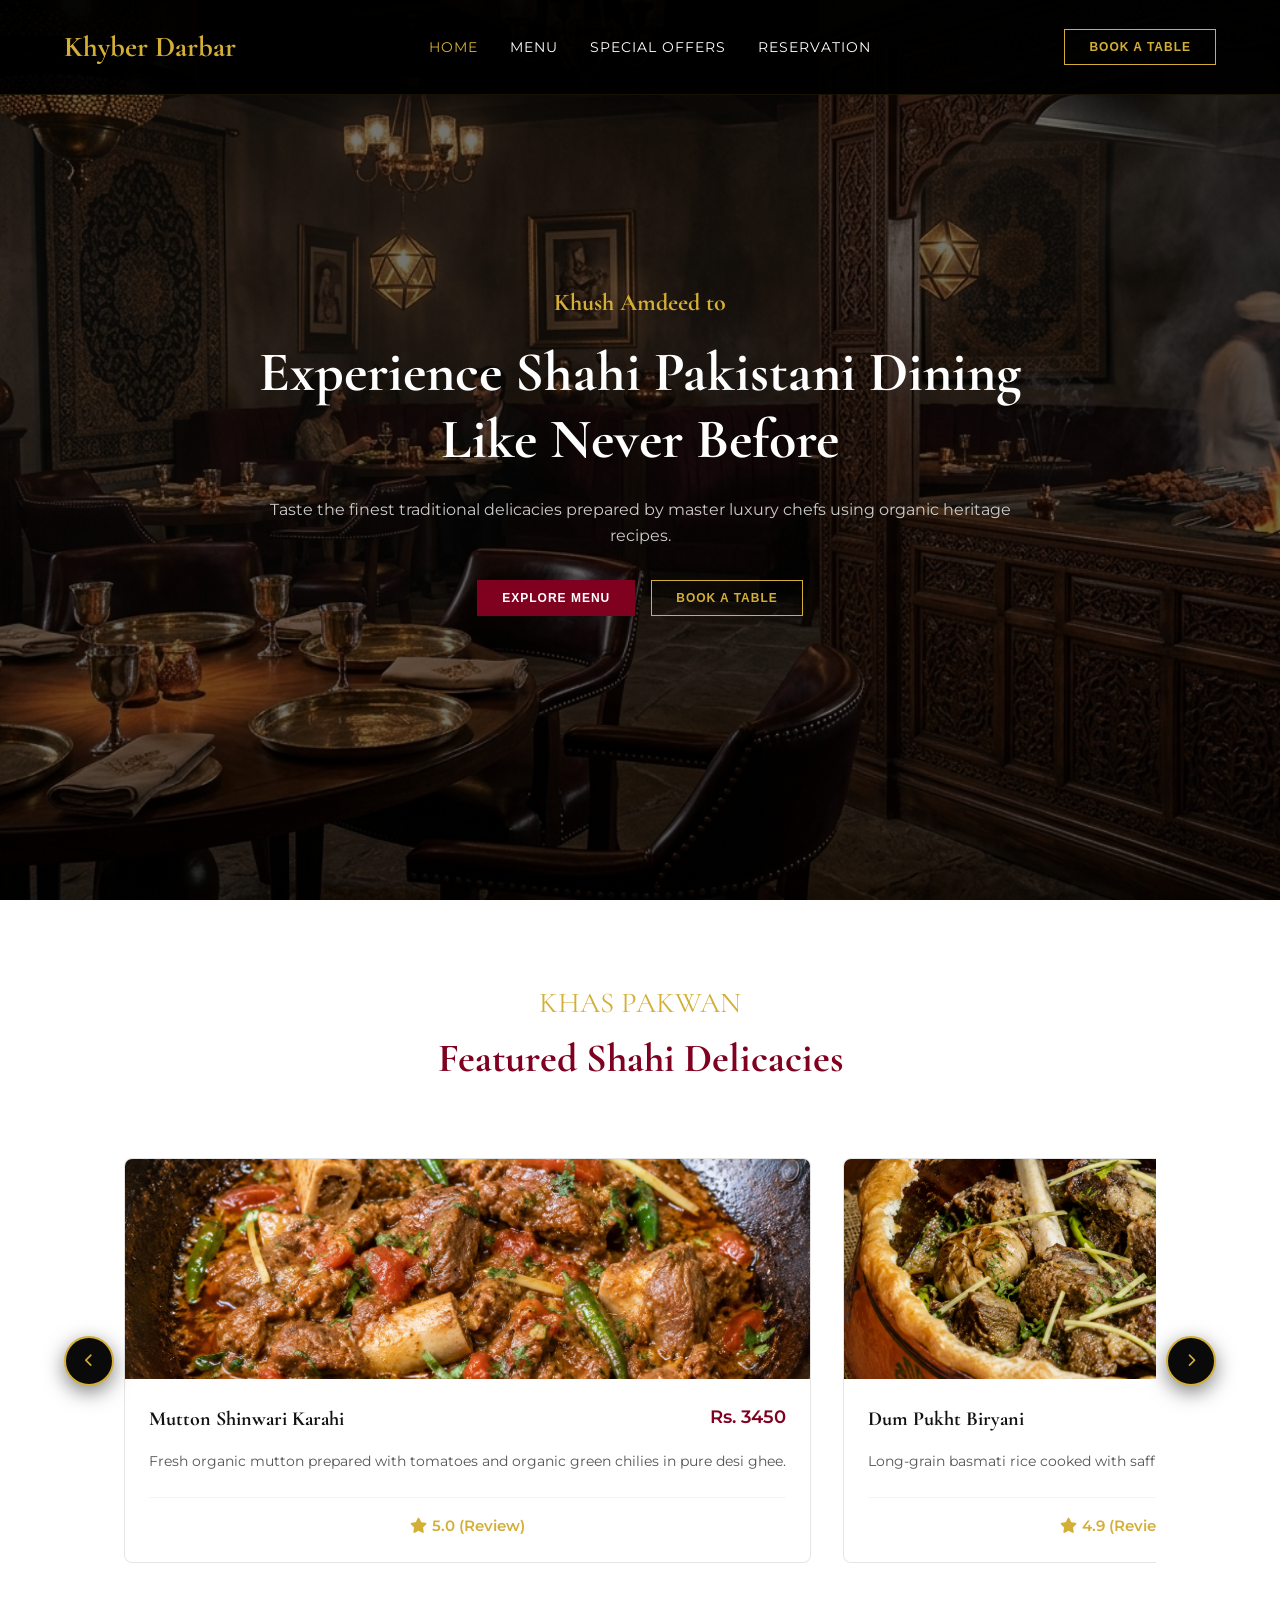
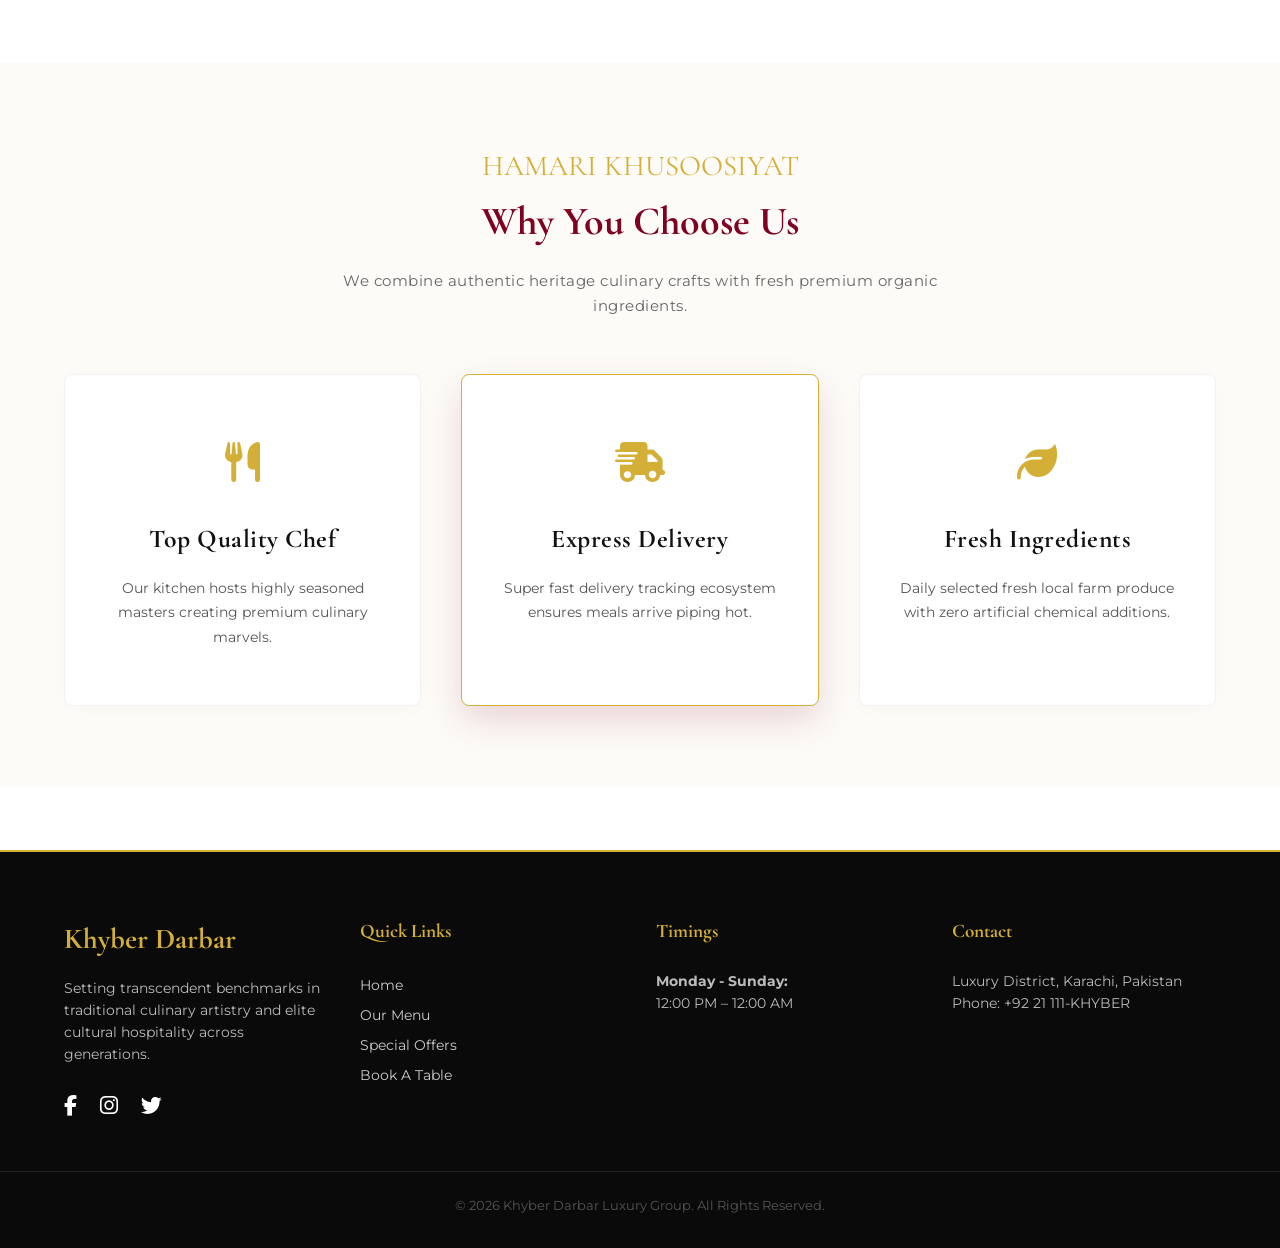
<file: index.html>
<!DOCTYPE html>
<html lang="en">
<head>
    <meta charset="UTF-8">
    <meta name="viewport" content="width=device-width, initial-scale=1.0">
    <title>Khyber Darbar | Pakistani Luxury Fine Dining</title>
    <!-- Font Awesome Icons for Social Media and UI -->
    <link rel="stylesheet" href="https://cdnjs.cloudflare.com/ajax/libs/font-awesome/6.4.0/css/all.min.css">
    <!-- Premium Fonts -->
    <link href="https://fonts.googleapis.com/css2?family=Cormorant+Garamond:ital,wght@0,400;0,700;1,400&family=Montserrat:wght@300;400;600&display=swap" rel="stylesheet">
    <link rel="stylesheet" href="style.css">
</head>
<body>

   
    <div class="preloader">
        <div class="preloader__logo">Khyber Darbar</div>
        <div class="preloader__line"></div>
    </div>

    
    <nav class="navbar">
        <div class="navbar__container">
            <a href="index.html" class="navbar__logo">Khyber Darbar</a>
            <ul class="navbar__menu">
                <li><a href="index.html" class="navbar__link active">Home</a></li>
                <li><a href="menu.html" class="navbar__link">Menu</a></li>
                <li><a href="offers.html" class="navbar__link">Special Offers</a></li>
                <li><a href="reservation.html" class="navbar__link">Reservation</a></li>
            </ul>
            <div class="navbar__actions">
                <button class="btn btn--secondary navbar__btn" onclick="window.location.href='reservation.html'">Book A Table</button>
                <div class="navbar__toggle" id="mobileMenuBtn">
                    <span class="bar"></span><span class="bar"></span><span class="bar"></span>
                </div>
            </div>
        </div>
    </nav>

    
    <header class="hero" style="background-image: linear-gradient(rgba(0, 0, 0, 0.55), rgba(0, 0, 0, 0.55)), url('images/hero1.png');">
        <div class="hero__content">
            <h3 class="hero__subtitle">Khush Amdeed to</h3>
            <h1 class="hero__title">Experience Shahi Pakistani Dining <br><span class="typing-text">Like Never Before</span></h1>
            <p class="hero__desc">Taste the finest traditional delicacies prepared by master luxury chefs using organic heritage recipes.</p>
            <div class="hero__btns">
                <button class="btn btn--primary" onclick="window.location.href='menu.html'">Explore Menu</button>
                <button class="btn btn--secondary" onclick="window.location.href='reservation.html'">Book a Table</button>
            </div>
        </div>
    </header>

    
    <section class="featured section-padding">
        <div class="container">
            <div class="section-header">
                <span class="section-header__subtitle">Khas Pakwan</span>
                <h2 class="section-header__title">Featured Shahi Delicacies</h2>
                <div class="section-header__line"></div>
            </div>
            
            
            <div class="featured-slider-container">
                <button class="slider-btn slider-btn--left" id="slidePrev" aria-label="Previous dishes">
                    <i class="fas fa-chevron-left"></i>
                </button>
                <button class="slider-btn slider-btn--right" id="slideNext" aria-label="Next dishes">
                    <i class="fas fa-chevron-right"></i>
                </button>

                <div class="featured-slider-wrapper">
                    <div class="grid grid--slider" id="featuredDishesContainer">
                        
                           <div class="food-card">
                            <div class="food-card__img-container">
                                <img src="images/Mutton shiwari.png" alt="Premium Mutton Shinwari Karahi" class="food-card__img">
                            </div>
                            <div class="food-card__content">
                                <div class="food-card__header">
                                    <h3 class="food-card__title">Mutton Shinwari Karahi</h3>
                                    <span class="food-card__price">Rs. 3450</span>
                                </div>
                                <p class="food-card__desc">Fresh organic mutton prepared with tomatoes and organic green chilies in pure desi ghee.</p>
                                <div class="food-card__footer">
                                    <span class="food-card__rating"><i class="fas fa-star"></i> 5.0 (Review)</span>
                                </div>
                            </div>
                        </div>

                      
                        <div class="food-card">
                            <div class="food-card__img-container">
                                <img src="images/dum pukht.png" alt="Shahi Dum Pukht Biryani" class="food-card__img">
                            </div>
                            <div class="food-card__content">
                                <div class="food-card__header">
                                    <h3 class="food-card__title">Dum Pukht Biryani</h3>
                                    <span class="food-card__price">Rs. 1850</span>
                                </div>
                                <p class="food-card__desc">Long-grain basmati rice cooked with saffron-infused tender beef layers.</p>
                                <div class="food-card__footer">
                                    <span class="food-card__rating"><i class="fas fa-star"></i> 4.9 (Review)</span>
                                </div>
                            </div>
                        </div>

                      
                        <div class="food-card">
                            <div class="food-card__img-container">
                                <img src="images/malai botti.png" alt="Reshmi Malai Boti Platter" class="food-card__img">
                            </div>
                            <div class="food-card__content">
                                <div class="food-card__header">
                                    <h3 class="food-card__title">Malai Boti Platter</h3>
                                    <span class="food-card__price">Rs. 1600</span>
                                </div>
                                <p class="food-card__desc">Succulent boneless chicken chunks marinated in cream, cheese, and subtle charcoal spices.</p>
                                <div class="food-card__footer">
                                    <span class="food-card__rating"><i class="fas fa-star"></i> 4.8 (Review)</span>
                                </div>
                            </div>
                        </div>

                       
                        <div class="food-card">
                            <div class="food-card__img-container">
                                <img src="images/zafarani kheer.png" alt="Zafrani Matka Kheer" class="food-card__img">
                            </div>
                            <div class="food-card__content">
                                <div class="food-card__header">
                                    <h3 class="food-card__title">Zafrani Matka Kheer</h3>
                                    <span class="food-card__price">Rs. 450</span>
                                </div>
                                <p class="food-card__desc">Traditional slow-reduced milk dessert infused with premium saffron strands and silver leaf.</p>
                                <div class="food-card__footer">
                                    <span class="food-card__rating"><i class="fas fa-star"></i> 5.0 (Review)</span>
                                </div>
                            </div>
                        </div>

                    </div>
                </div>
            </div>
        </div>
    </section>

    
    <section class="features section-padding">
        <div class="container">
            <div class="section-header">
                <span class="section-header__subtitle">Hamari Khusoosiyat</span>
                <h2 class="section-header__title">Why You Choose Us</h2>
                <div class="section-header__line"></div>
                <p class="section-header__desc-alt">We combine authentic heritage culinary crafts with fresh premium organic ingredients.</p>
            </div>

            <div class="grid grid--3-cols">
                <!-- Feature Card 1 -->
                <div class="feature-card">
                    <div class="feature-card__icon">
                        <i class="fas fa-utensils"></i>
                    </div>
                    <h3 class="feature-card__title">Top Quality Chef</h3>
                    <p class="feature-card__desc">Our kitchen hosts highly seasoned masters creating premium culinary marvels.</p>
                </div>

               
                <div class="feature-card feature-card--active">
                    <div class="feature-card__icon">
                        <i class="fas fa-shipping-fast"></i>
                    </div>
                    <h3 class="feature-card__title">Express Delivery</h3>
                    <p class="feature-card__desc">Super fast delivery tracking ecosystem ensures meals arrive piping hot.</p>
                </div>

                
                <div class="feature-card">
                    <div class="feature-card__icon">
                        <i class="fas fa-leaf"></i>
                    </div>
                    <h3 class="feature-card__title">Fresh Ingredients</h3>
                    <p class="feature-card__desc">Daily selected fresh local farm produce with zero artificial chemical additions.</p>
                </div>
            </div>
        </div>
    </section>

   
    <footer class="footer">
        <div class="container grid grid--4-cols">
            <div class="footer__col">
                <h3 class="footer__logo">Khyber Darbar</h3>
                <p class="footer__text">Setting transcendent benchmarks in traditional culinary artistry and elite cultural hospitality across generations.</p>
                <div class="footer__socials">
                    <a href="https://www.facebook.com" target="_blank" rel="noopener noreferrer"><i class="fab fa-facebook-f"></i></a>
                    <a href="https://www.instagram.com" target="_blank" rel="noopener noreferrer"><i class="fab fa-instagram"></i></a>
                    <a href="https://www.twitter.com" target="_blank" rel="noopener noreferrer"><i class="fab fa-twitter"></i></a>
                </div>
            </div>
            <div class="footer__col">
                <h4 class="footer__title">Quick Links</h4>
                <ul class="footer__links">
                    <li><a href="index.html">Home</a></li>
                    <li><a href="menu.html">Our Menu</a></li>
                    <li><a href="offers.html">Special Offers</a></li>
                    <li><a href="reservation.html">Book A Table</a></li>
                </ul>
            </div>
            <div class="footer__col">
                <h4 class="footer__title">Timings</h4>
                <p class="footer__text"><strong>Monday - Sunday:</strong><br>12:00 PM – 12:00 AM</p>
            </div>
            <div class="footer__col">
                <h4 class="footer__title">Contact</h4>
                <p class="footer__text">Luxury District, Karachi, Pakistan<br>Phone: +92 21 111-KHYBER</p>
            </div>
        </div>
        <div class="footer__bottom">
            <p>&copy; 2026 Khyber Darbar Luxury Group. All Rights Reserved.</p>
        </div>
    </footer>

    <!-- Scripts Integration -->
    <script src="script.js"></script>
</body>
</html>
</file>
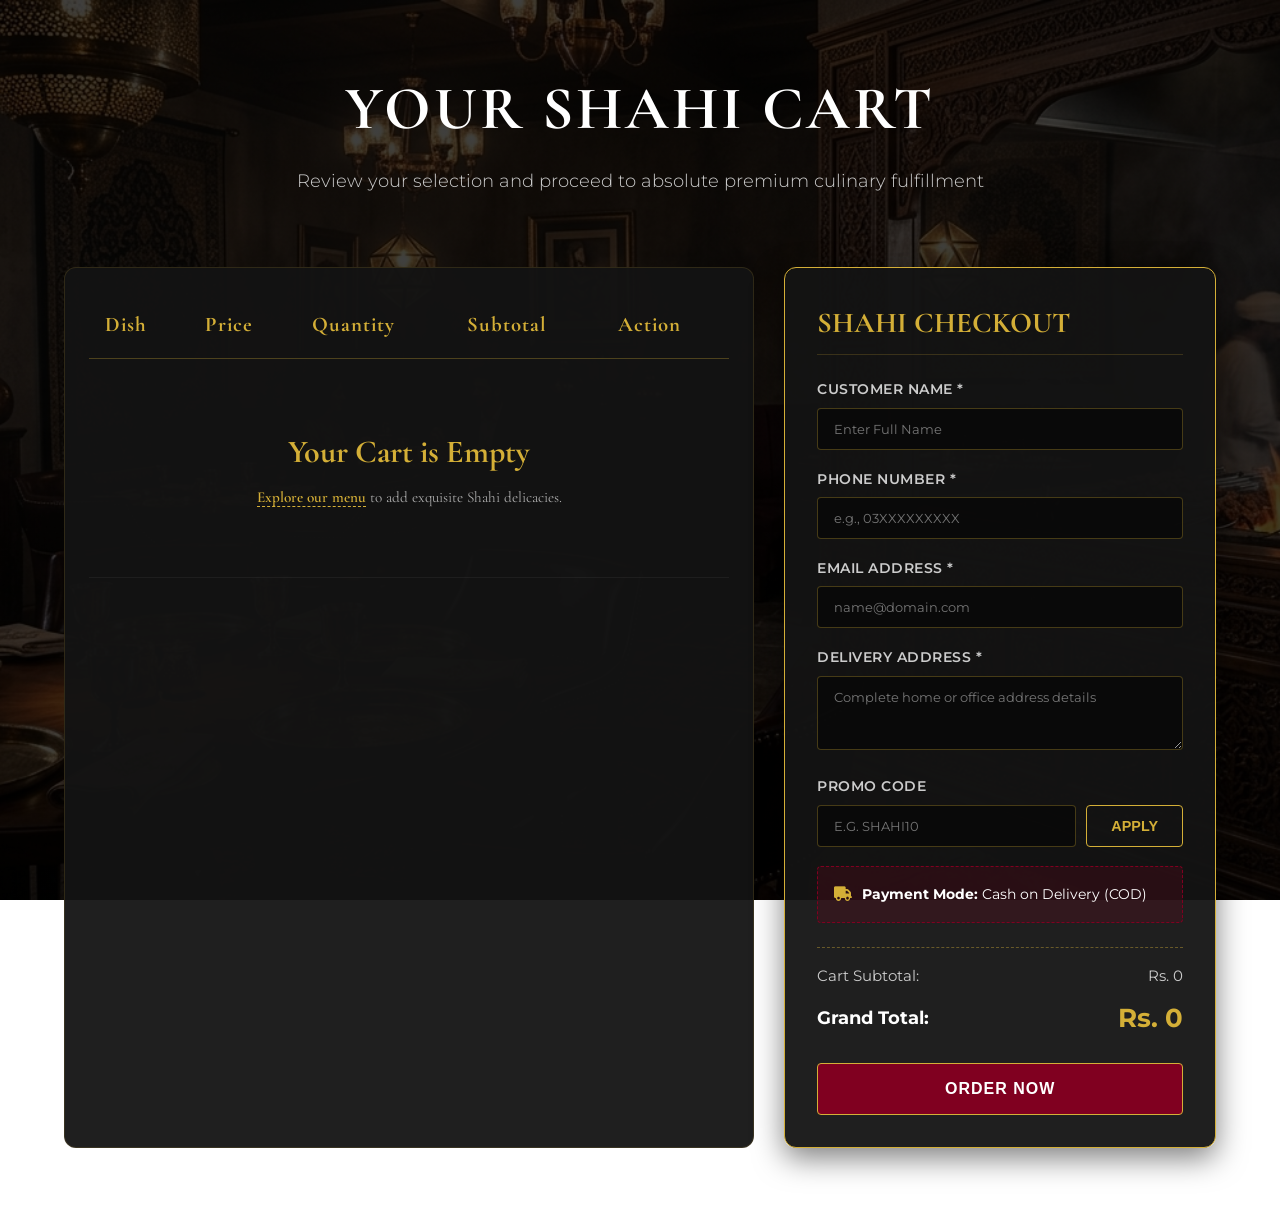
<file: cart.html>
<!DOCTYPE html>
<html lang="en">
<head>
    <meta charset="UTF-8">
    <meta name="viewport" content="width=device-width, initial-scale=1.0">
    <title>Khyber Darbar - Your Shahi Cart</title>
    <link rel="stylesheet" href="https://cdnjs.cloudflare.com/ajax/libs/font-awesome/6.4.0/css/all.min.css">
    <link href="https://fonts.googleapis.com/css2?family=Cormorant+Garamond:ital,wght@0,400;0,700;1,400&family=Montserrat:wght@300;400;600;700&display=swap" rel="stylesheet">
    
    <style>
        :root {
            --primary-color: #800020;    /* Burgundy */
            --secondary-color: #D4AF37;  /* Gold */
            --card-bg: rgba(20, 20, 20, 0.95);
            --font-display: 'Cormorant Garamond', serif;
            --font-sans: 'Montserrat', sans-serif;
            --transition-smooth: all 0.4s cubic-bezier(0.25, 0.46, 0.45, 0.94);
        }

        *, *::before, *::after { box-sizing: border-box; margin: 0; padding: 0; }
        body { 
            font-family: var(--font-sans); 
            background-image: linear-gradient(rgba(0, 0, 0, 0.75), rgba(0, 0, 0, 0.75)), url('images/hero1.png');
            background-size: cover; background-position: center; background-attachment: fixed;
            color: #fff; line-height: 1.6; 
        }

        .container { width: 90%; max-width: 1200px; margin: 0 auto; padding-bottom: 4rem; }

        /* HERO TITLE SECTION */
        .menu-hero-text { text-align: center; padding: 60px 0 40px 0; }
        .menu-hero-text h1 { 
            font-family: var(--font-display); 
            color: white; 
            font-size: 3.8rem; 
            text-transform: uppercase; 
            letter-spacing: 3px;
            font-weight: 700;
        }
        .menu-hero-text p {
            font-size: 1.1rem;
            color: #ccc;
            margin-top: 10px;
            font-weight: 300;
        }

        /* CART LAYOUT SPLIT */
        .cart-wrapper { display: grid; grid-template-columns: 1.6fr 1fr; gap: 30px; margin-top: 2rem; }
        @media (max-width: 992px) { .cart-wrapper { grid-template-columns: 1fr; } }

        /* TABLE STYLING */
        .cart-table-container { background: var(--card-bg); border: 1px solid rgba(212,175,55,0.15); border-radius: 12px; padding: 1.5rem; overflow-x: auto; }
        table { width: 100%; border-collapse: collapse; text-align: left; }
        th { font-family: var(--font-display); color: var(--secondary-color); font-size: 1.3rem; padding: 1rem; border-bottom: 1px solid rgba(212,175,55,0.3); letter-spacing: 1px; }
        td { padding: 1.2rem 1rem; border-bottom: 1px solid rgba(255,255,255,0.05); font-size: 0.95rem; }

        .qty-control { display: flex; align-items: center; gap: 12px; }
        .qty-control button { background: none; border: 1px solid var(--secondary-color); color: var(--secondary-color); width: 28px; height: 28px; cursor: pointer; border-radius: 4px; font-weight: bold; }
        .qty-control button:hover { background: var(--secondary-color); color: #000; }
        
        .remove-btn { background: none; border: none; color: #ff4d4d; cursor: pointer; font-size: 1.1rem; transition: var(--transition-smooth); }
        .remove-btn:hover { color: #ff1a1a; transform: scale(1.1); }

        /* CHECKOUT FORM & PROMO */
        .checkout-box { background: var(--card-bg); border: 1px solid var(--secondary-color); border-radius: 12px; padding: 2rem; box-shadow: 0 10px 30px rgba(0,0,0,0.5); height: fit-content; }
        .checkout-box h2 { font-family: var(--font-display); color: var(--secondary-color); font-size: 1.8rem; margin-bottom: 1.5rem; text-transform: uppercase; border-bottom: 1px solid rgba(212,175,55,0.2); padding-bottom: 0.5rem;}
        
        .form-group { margin-bottom: 1.2rem; }
        .form-group label { display: block; font-size: 0.85rem; text-transform: uppercase; margin-bottom: 0.4rem; color: #ccc; letter-spacing: 0.5px; font-weight: 600; }
        .form-control { width: 100%; padding: 0.75rem 1rem; background: rgba(0,0,0,0.5); border: 1px solid rgba(212,175,55,0.3); color: #fff; border-radius: 4px; font-family: var(--font-sans); transition: var(--transition-smooth); }
        .form-control:focus { outline: none; border-color: var(--secondary-color); box-shadow: 0 0 5px rgba(212, 175, 55, 0.3); }

        /* Promo Code Layout */
        .promo-input-group { display: flex; gap: 10px; }
        .promo-btn { 
            background: transparent; 
            color: var(--secondary-color); 
            border: 1px solid var(--secondary-color); 
            padding: 0 1.5rem; 
            font-size: 0.9rem; 
            font-weight: 600; 
            text-transform: uppercase; 
            border-radius: 4px; 
            cursor: pointer; 
            transition: var(--transition-smooth); 
        }
        .promo-btn:hover { background: var(--secondary-color); color: #000; }
        .promo-status { font-size: 0.85rem; margin-top: 0.3rem; display: block; }

        .payment-method { background: rgba(128,0,32,0.2); border: 1px dashed var(--primary-color); padding: 1rem; border-radius: 4px; margin-top: 1rem; display: flex; align-items: center; gap: 10px; font-size: 0.9rem;}
        
        .total-row { display: flex; flex-direction: column; gap: 5px; margin: 1.5rem 0; padding-top: 1rem; border-top: 1px dashed rgba(212,175,55,0.4); }
        .summary-item { display: flex; justify-content: space-between; font-size: 0.95rem; color: #ccc; }
        .grand-total-row { display: flex; justify-content: space-between; align-items: center; margin-top: 5px; font-weight: bold; }
        .total-label { font-size: 1.1rem; color: #fff; }
        .total-price { color: var(--secondary-color); font-size: 1.6rem; }

        .order-btn { width: 100%; background: var(--primary-color); color: #fff; border: 1px solid var(--secondary-color); padding: 1rem; font-size: 1rem; font-weight: bold; text-transform: uppercase; letter-spacing: 1px; border-radius: 4px; cursor: pointer; transition: var(--transition-smooth); }
        .order-btn:hover { background: var(--secondary-color); color: #000; }

        /* Empty Cart State Style */
        .empty-cart-message {
            text-align: center;
            padding: 3rem 1rem;
            font-family: var(--font-display);
            color: #aaa;
        }
        .empty-cart-message h3 {
            font-size: 2rem;
            color: var(--secondary-color);
            margin-bottom: 0.5rem;
        }
        /* Style for the link inside empty state */
        .empty-cart-message a {
            color: var(--secondary-color);
            text-decoration: none;
            font-weight: 600;
            border-bottom: 1px dashed var(--secondary-color);
            transition: var(--transition-smooth);
        }
        .empty-cart-message a:hover {
            color: #fff;
            border-bottom-color: #fff;
        }
    </style>
</head>
<body>

    <div class="container">
        <div class="menu-hero-text">
            <h1>Your Shahi Cart</h1>
            <p>Review your selection and proceed to absolute premium culinary fulfillment</p>
        </div>

        <div class="cart-wrapper">
            <div class="cart-table-container">
                <table>
                    <thead>
                        <tr>
                            <th>Dish</th>
                            <th>Price</th>
                            <th>Quantity</th>
                            <th>Subtotal</th>
                            <th>Action</th>
                        </tr>
                    </thead>
                    <tbody id="cartTableBody">
                        <!-- Loaded dynamically via JS -->
                    </tbody>
                </table>
            </div>

            <div class="checkout-box">
                <h2>Shahi Checkout</h2>
                <form id="checkoutForm" onsubmit="placeOrder(event)">
                    <div class="form-group">
                        <label>Customer Name *</label>
                        <input type="text" id="custName" class="form-control" required placeholder="Enter Full Name">
                    </div>
                    <div class="form-group">
                        <label>Phone Number *</label>
                        <input type="tel" id="custPhone" class="form-control" required placeholder="e.g., 03XXXXXXXXX">
                    </div>
                    <div class="form-group">
                        <label>Email Address *</label>
                        <input type="email" id="custEmail" class="form-control" required placeholder="name@domain.com">
                    </div>
                    <div class="form-group">
                        <label>Delivery Address *</label>
                        <textarea id="custAddress" class="form-control" rows="3" required placeholder="Complete home or office address details"></textarea>
                    </div>

                    <!-- PROMO CODE FIELD -->
                    <div class="form-group">
                        <label>Promo Code</label>
                        <div class="promo-input-group">
                            <input type="text" id="promoCode" class="form-control" placeholder="e.g. SHAHI10" style="text-transform: uppercase;">
                            <button type="button" class="promo-btn" onclick="applyPromo()">Apply</button>
                        </div>
                        <span id="promoStatus" class="promo-status"></span>
                    </div>

                    <div class="payment-method">
                        <i class="fas fa-truck" style="color: var(--secondary-color);"></i>
                        <span><strong>Payment Mode:</strong> Cash on Delivery (COD)</span>
                    </div>

                    <div class="total-row">
                        <div class="summary-item">
                            <span>Cart Subtotal:</span>
                            <span id="cartSubtotal">Rs. 0</span>
                        </div>
                        <div class="summary-item" id="discountRow" style="display: none; color: #2ecc71;">
                            <span>Discount:</span>
                            <span id="cartDiscount">-Rs. 0</span>
                        </div>
                        <div class="grand-total-row">
                            <span class="total-label">Grand Total:</span>
                            <span class="total-price" id="cartGrandTotal">Rs. 0</span>
                        </div>
                    </div>

                    <button type="submit" class="order-btn">Order Now</button>
                </form>
            </div>
        </div>
    </div>

    <script>
        // Safely retrieve current storage state (Fallback dynamically to empty array)
        function getCart() {
            let cart = localStorage.getItem("KHYBER_DARBAR_CART") || localStorage.getItem("khyberCart") || localStorage.getItem("cart");
            try {
                return cart ? JSON.parse(cart) : []; 
            } catch (e) {
                return [];
            }
        }

        let currentDiscount = 0;

        function renderCartTable() {
            const tableBody = document.getElementById('cartTableBody');
            const cart = getCart();

            if (!cart || cart.length === 0) {
                tableBody.innerHTML = `
                    <tr>
                        <td colspan="5">
                            <div class="empty-cart-message">
                                <h3>Your Cart is Empty</h3>
                                <p><a href="menu.html">Explore our menu</a> to add exquisite Shahi delicacies.</p>
                            </div>
                        </td>
                    </tr>
                `;
                updateTotals(0);
                return;
            }

            let html = '';
            let subtotal = 0;

            cart.forEach((item, index) => {
                // Safe Check: Handles both "quantity" and "qty" variable keys to avoid NaN
                const itemQty = parseInt(item.quantity || item.qty || 0);
                const itemPrice = parseInt(item.price || 0);
                const itemSubtotal = itemPrice * itemQty;
                subtotal += itemSubtotal;

                html += `
                    <tr>
                        <td><strong>${item.name}</strong></td>
                        <td>Rs. ${itemPrice}</td>
                        <td>
                            <div class="qty-control">
                                <button type="button" onclick="changeQty(${index}, -1)">-</button>
                                <span>${itemQty}</span>
                                <button type="button" onclick="changeQty(${index}, 1)">+</button>
                            </div>
                        </td>
                        <td>Rs. ${itemSubtotal}</td>
                        <td>
                            <button type="button" class="remove-btn" onclick="removeItem(${index})"><i class="fas fa-trash"></i></button>
                        </td>
                    </tr>
                `;
            });

            tableBody.innerHTML = html;
            updateTotals(subtotal);
        }

        function changeQty(index, amount) {
            let cart = getCart();
            // Handle both object keys dynamically
            let currentQty = parseInt(cart[index].quantity || cart[index].qty || 0);
            let newQty = currentQty + amount;

            if (newQty <= 0) {
                cart.splice(index, 1);
            } else {
                if (cart[index].quantity !== undefined) cart[index].quantity = newQty;
                if (cart[index].qty !== undefined) cart[index].qty = newQty;
            }
            saveCart(cart);
            renderCartTable();
        }

        function removeItem(index) {
            let cart = getCart();
            cart.splice(index, 1);
            saveCart(cart);
            renderCartTable();
        }

        function saveCart(cart) {
            localStorage.setItem("KHYBER_DARBAR_CART", JSON.stringify(cart));
            localStorage.setItem("khyberCart", JSON.stringify(cart));
            localStorage.setItem("cart", JSON.stringify(cart));
        }

        function updateTotals(subtotal) {
            document.getElementById('cartSubtotal').innerText = `Rs. ${subtotal}`;
            
            let discountAmount = 0;
            if (subtotal > 0 && currentDiscount > 0) {
                discountAmount = Math.round(subtotal * (currentDiscount / 100));
                document.getElementById('discountRow').style.display = 'flex';
                document.getElementById('cartDiscount').innerText = `-Rs. ${discountAmount}`;
            } else {
                document.getElementById('discountRow').style.display = 'none';
            }

            const grandTotal = Math.max(0, subtotal - discountAmount);
            document.getElementById('cartGrandTotal').innerText = `Rs. ${grandTotal}`;
        }

        function applyPromo() {
            const cart = getCart();
            const statusLabel = document.getElementById('promoStatus');
            const promoInput = document.getElementById('promoCode').value.trim().toUpperCase();

            if (cart.length === 0) {
                statusLabel.style.color = "#ff4d4d";
                statusLabel.innerText = "Cannot apply promo code to an empty cart.";
                return;
            }

            if (promoInput === "SHAHI10") {
                currentDiscount = 10; 
                statusLabel.style.color = "#2ecc71";
                statusLabel.innerText = "✓ 'SHAHI10' applied successfully! 10% discount active.";
                localStorage.setItem("shahi_promo", "SHAHI10");
            } else if (promoInput === "") {
                statusLabel.style.color = "#ff4d4d";
                statusLabel.innerText = "Please enter a valid code.";
            } else {
                statusLabel.style.color = "#ff4d4d";
                statusLabel.innerText = "Invalid Promo Code.";
                currentDiscount = 0;
            }
            renderCartTable();
        }

        function placeOrder(event) {
            event.preventDefault(); 
            
            let cart = getCart();
            if(!cart || cart.length === 0) {
                alert("❌ Your cart is empty. Please add items to your cart before checking out.");
                return;
            }

            const name = document.getElementById('custName').value.trim();
            const phone = document.getElementById('custPhone').value.trim();
            const email = document.getElementById('custEmail').value.trim();
            const address = document.getElementById('custAddress').value.trim();

            if(!name || !phone || !email || !address) {
                alert("⚠️ Please fill in all the required (*) fields.");
                return;
            }

            alert(`🎉 Thank you, ${name}!\nYour Shahi order has been placed successfully.\nWe will contact you shortly at ${phone}.`);
            
            localStorage.removeItem("KHYBER_DARBAR_CART");
            localStorage.removeItem("khyberCart");
            localStorage.removeItem("cart");
            localStorage.removeItem("shahi_promo"); 

            window.location.href = 'index.html';
        }

        window.onload = function() {
            const savedPromo = localStorage.getItem("shahi_promo");
            if (savedPromo === "SHAHI10") {
                document.getElementById('promoCode').value = savedPromo;
                currentDiscount = 10;
                document.getElementById('promoStatus').style.color = "#2ecc71";
                document.getElementById('promoStatus').innerText = "✓ 'SHAHI10' applied successfully! 10% discount active.";
            }
            renderCartTable();
        };
    </script>
</body>
</html>
</file>
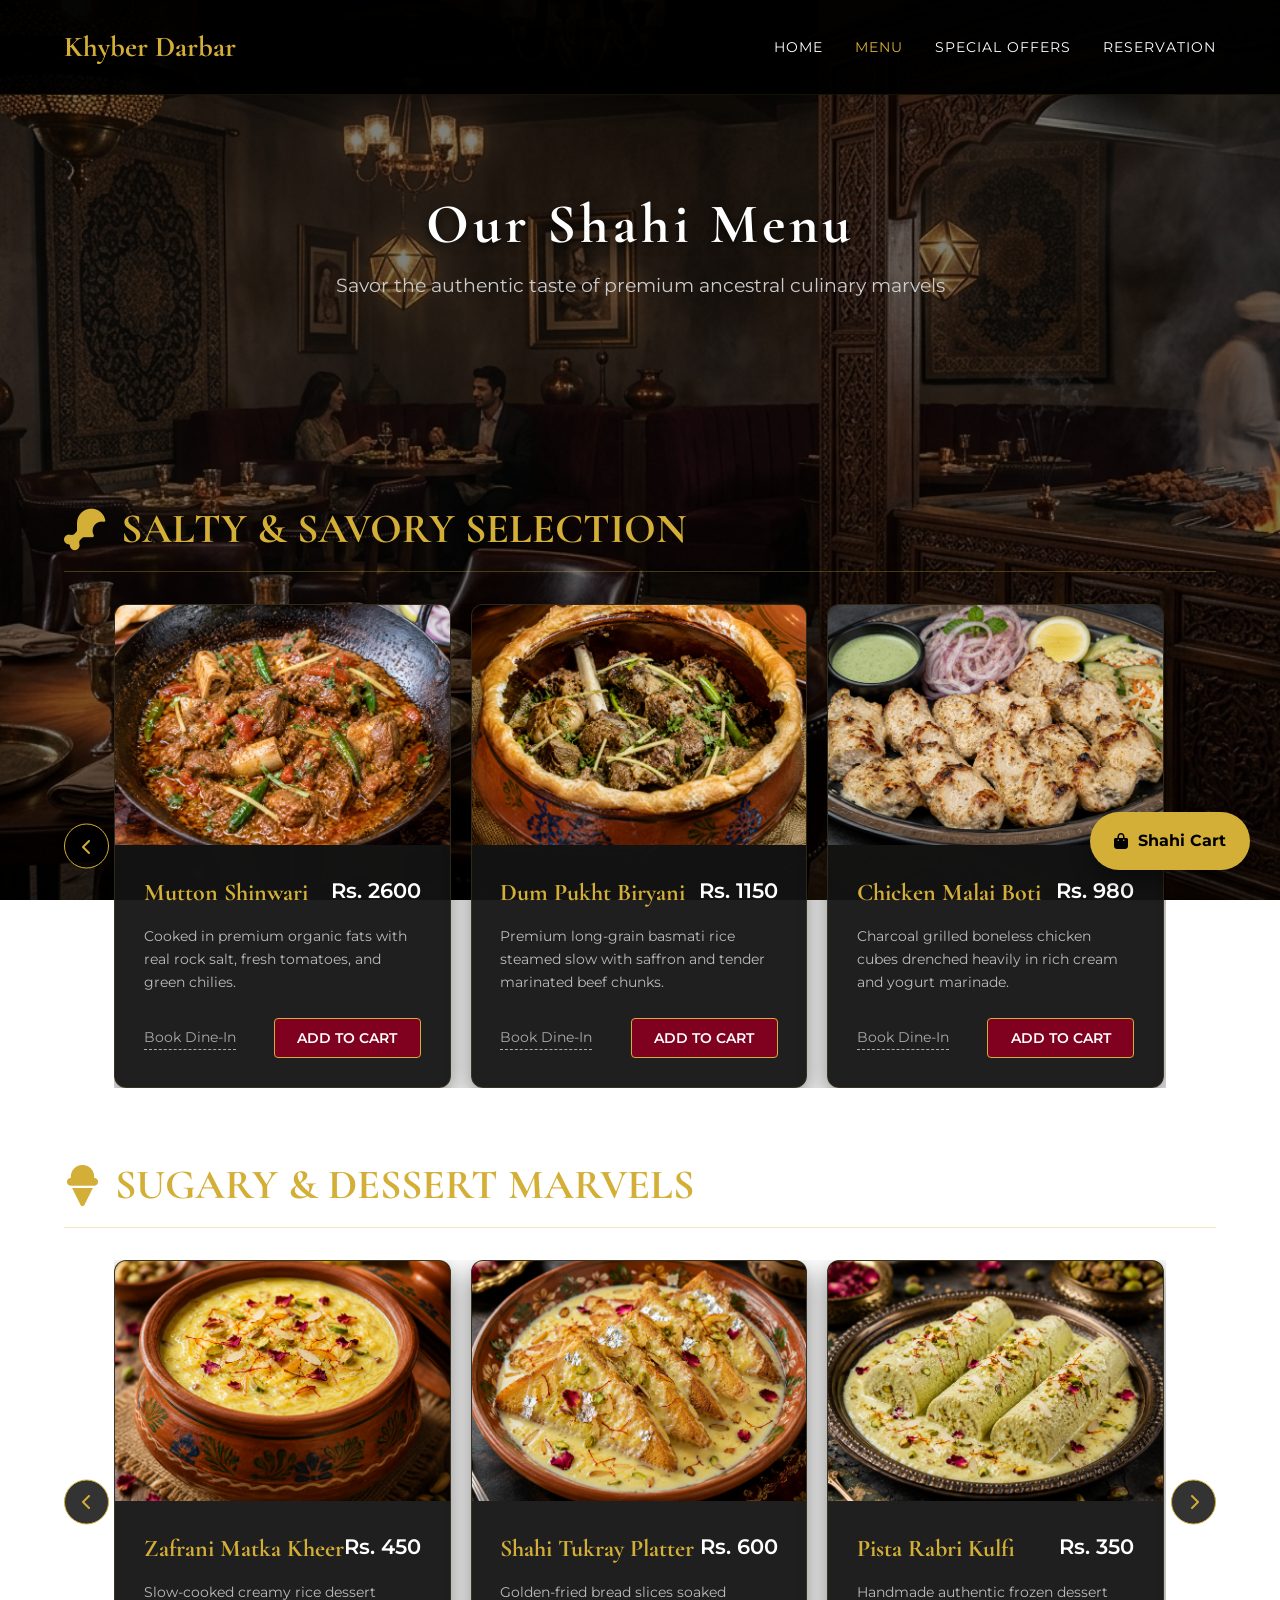
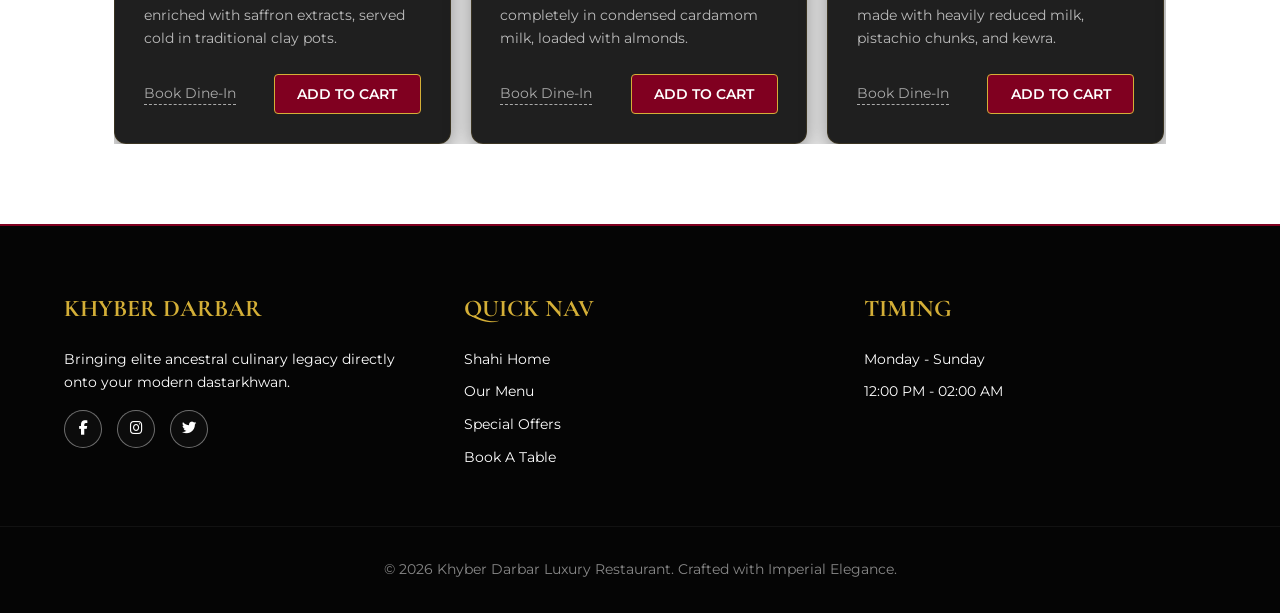
<file: menu.html>
<!DOCTYPE html>
<html lang="en">
<head>
    <meta charset="UTF-8">
    <meta name="viewport" content="width=device-width, initial-scale=1.0">
    <title>Khyber Darbar - Shahi Menu</title>
    <link rel="stylesheet" href="https://cdnjs.cloudflare.com/ajax/libs/font-awesome/6.4.0/css/all.min.css">
    <link href="https://fonts.googleapis.com/css2?family=Cormorant+Garamond:ital,wght@0,400;0,700;1,400&family=Montserrat:wght@300;400;600&display=swap" rel="stylesheet">
    
    <style>
        :root {
            --primary-color: #800020;    
            --secondary-color: #D4AF37;  
            --dark-bg: #0a0a0a;
            --card-bg: rgba(20, 20, 20, 0.95);
            --font-display: 'Cormorant Garamond', serif;
            --font-sans: 'Montserrat', sans-serif;
            --transition-smooth: all 0.4s cubic-bezier(0.25, 0.46, 0.45, 0.94);
        }

        *, *::before, *::after { 
            box-sizing: border-box; 
            margin: 0; 
            padding: 0; 
        }

        body { 
            font-family: var(--font-sans); 
            background-image: linear-gradient(rgba(0, 0, 0, 0.5), rgba(0, 0, 0, 0.5)), url('images/hero1.png');
            background-size: cover;
            background-position: center;
            background-attachment: fixed;
            color: #fff; 
            line-height: 1.6; 
            overflow-x: hidden;
        }

        .container { 
            width: 90%; 
            max-width: 1200px; 
            margin: 0 auto; 
        }
        
        .navbar { 
            position: fixed; 
            top: 0; 
            left: 0; 
            width: 100%; 
            z-index: 999; 
            padding: 1.5rem 0; 
            transition: var(--transition-smooth); 
            background: rgba(0,0,0,0.95);
            border-bottom: 1px solid rgba(212, 175, 55, 0.1);
        }

        .navbar__container { 
            display: flex; 
            justify-content: space-between; 
            align-items: center; 
            width: 90%;
            max-width: 1200px;
            margin: 0 auto;
        }

        .navbar__logo { 
            font-family: var(--font-display); 
            font-size: 1.8rem; 
            color: var(--secondary-color); 
            text-decoration: none; 
            font-weight: 700; 
        }

        .navbar__menu { 
            display: flex; 
            list-style: none; 
            gap: 2rem; 
        }

        .navbar__link { 
            color: #fff; 
            text-decoration: none; 
            font-size: 0.85rem; 
            text-transform: uppercase; 
            letter-spacing: 1px; 
            transition: var(--transition-smooth);
        }

        .navbar__link.active, .navbar__link:hover { 
            color: var(--secondary-color); 
        }

        .navbar__actions {
            display: flex;
            align-items: center;
            gap: 1.5rem;
        }

       
        .navbar__toggle {
            display: none;
            flex-direction: column;
            justify-content: space-between;
            width: 24px;
            height: 18px;
            cursor: pointer;
        }

        .navbar__toggle .bar {
            height: 2px;
            width: 100%;
            background-color: #fff;
            transition: var(--transition-smooth);
        }

        
        .menu-hero-text {
            text-align: center;
            padding: 180px 0 100px 0; 
        }

        .menu-hero-text h1 {
            font-family: var(--font-display);
            color: #ffffff;
            font-size: 3.5rem;
            letter-spacing: 4px;
            /* Yahan se uppercase hata kar normal text style apply kiya hai */
            text-shadow: 0 3px 10px rgba(0,0,0,0.8);
        }

        .menu-hero-text p {
           	    font-size: 1.2rem;
              margin-bottom: 2rem;
                color: #ccc;

        }

       
        .category-title {
            font-family: var(--font-display);
            color: var(--secondary-color);
            font-size: 2.6rem;
            margin: 4rem 0 2rem 0;
            text-transform: uppercase;
            border-bottom: 1px solid rgba(212, 175, 55, 0.3);
            padding-bottom: 0.5rem;
            display: flex;
            align-items: center;
            gap: 15px;
        }

       
        .slider-container {
            position: relative;
            margin-bottom: 4rem;
            padding: 0 50px;
        }

        .slider-wrapper {
            overflow: hidden;
            width: 100%;
        }

        .menu-slider {
            display: flex;
            gap: 20px;
            transition: transform 0.5s ease-in-out;
            width: 100%;
        }

        
        .menu-item-card {
            min-width: calc(33.333% - 14px);
            background: var(--card-bg);
            border: 1px solid rgba(212, 175, 55, 0.15);
            border-radius: 12px;
            overflow: hidden;
            box-shadow: 0 10px 25px rgba(0,0,0,0.5);
            display: flex;
            flex-direction: column;
            transition: var(--transition-smooth);
        }

        @media (max-width: 992px) {
            .menu-item-card { min-width: calc(50% - 10px); }
        }
        @media (max-width: 768px) {
            .menu-item-card { min-width: 100%; }
            .nav-menu-wrapper { display: none; }
            .menu-hero-text h1 { font-size: 2.8rem; }
        }

        .menu-item-card:hover {
            transform: translateY(-8px);
            border-color: var(--secondary-color);
            box-shadow: 0 15px 30px rgba(212, 175, 55, 0.25);
        }

        .card-img-box {
            position: relative;
            height: 240px;
            overflow: hidden;
        }

        .card-img-box img {
            width: 100%;
            height: 100%;
            object-fit: cover;
            transition: var(--transition-smooth);
        }

        .menu-item-card:hover .card-img-box img {
            transform: scale(1.08);
        }

        .card-details {
            padding: 1.8rem;
            display: flex;
            flex-direction: column;
            justify-content: space-between;
            flex-grow: 1;
        }

        .item-meta {
            display: flex;
            justify-content: space-between;
            align-items: flex-start;
            margin-bottom: 0.8rem;
        }

        .item-title {
            font-family: var(--font-display);
            color: var(--secondary-color);
            font-size: 1.5rem;
            font-weight: bold;
        }

        .item-price {
            color: #fff;
            font-weight: 600;
            font-size: 1.3rem;
        }

        .item-desc {
            color: #bbb;
            font-size: 0.9rem;
            margin-bottom: 1.5rem;
            line-height: 1.6;
        }

        .card-action-row {
            display: flex;
            justify-content: space-between;
            align-items: center;
            margin-top: auto;
        }

        .add-to-cart-btn {
            background: var(--primary-color);
            color: #fff;
            border: 1px solid var(--secondary-color);
            padding: 0.7rem 1.4rem;
            font-family: var(--font-sans);
            font-weight: 600;
            font-size: 0.85rem;
            text-transform: uppercase;
            cursor: pointer;
            border-radius: 4px;
            transition: var(--transition-smooth);
        }

        .add-to-cart-btn:hover {
            background: var(--secondary-color);
            color: #000;
            box-shadow: 0 0 10px rgba(212, 175, 55, 0.3);
        }

        
        .slider-control-btn {
            position: absolute;
            top: 50%;
            transform: translateY(-50%);
            background: rgba(0, 0, 0, 0.8);
            border: 1px solid var(--secondary-color);
            color: var(--secondary-color);
            width: 45px;
            height: 45px;
            border-radius: 50%;
            cursor: pointer;
            display: flex;
            align-items: center;
            justify-content: center;
            font-size: 1rem;
            z-index: 10;
            transition: var(--transition-smooth);
        }

        .slider-control-btn:hover {
            background: var(--secondary-color);
            color: #000;
        }

        .ctrl-prev { left: 0; }
        .ctrl-next { right: 0; }

        .dine-link {
            color: #aaa;
            text-decoration: none;
            font-size: 0.85rem;
            border-bottom: 1px dashed #aaa;
            transition: var(--transition-smooth);
        }

        .dine-link:hover {
            color: var(--secondary-color);
            border-color: var(--secondary-color);
        }

     
        footer {
            background: #050505;
            border-top: 2px solid var(--primary-color);
            padding: 4rem 0 2rem 0;
            margin-top: 5rem;
        }

        .footer-grid {
            display: grid;
            grid-template-columns: repeat(auto-fit, minmax(220px, 1fr));
            gap: 3rem;
            margin-bottom: 3rem;
        }

        .footer-col h3 {
            font-family: var(--font-display);
            color: var(--secondary-color);
            font-size: 1.5rem;
            margin-bottom: 1.2rem;
            text-transform: uppercase;
        }

        .footer-col p {
            color: #fff;
            font-size: 0.9rem;
            margin-bottom: 0.6rem;
        }

        .footer-col a {
            color: #fff; 
            font-size: 0.9rem;
            text-decoration: none;
            margin-bottom: 0.6rem;
            display: block;
            transition: var(--transition-smooth);
        }

        .footer-col a:hover {
            color: var(--secondary-color); 
            padding-left: 5px;
        }

        .footer-socials {
            display: flex;
            gap: 15px;
            margin-top: 1rem;
        }

        .footer-socials a {
            width: 38px;
            height: 38px;
            background: rgba(255,255,255,0.03);
            border: 1px solid rgba(255, 255, 255, 0.4);
            border-radius: 50%;
            display: flex;
            align-items: center;
            justify-content: center;
            color: #fff;
            padding-left: 0 !important;
        }

        .footer-socials a:hover {
            background: var(--secondary-color);
            border-color: var(--secondary-color);
            color: #000;
        }

        .footer-bottom {
            text-align: center;
            padding-top: 2rem;
            border-top: 1px solid rgba(255,255,255,0.05);
            font-size: 0.85rem;
            color: #888;
        }

        
        .view-cart-floating {
            position: fixed;
            bottom: 30px;
            right: 30px;
            background: var(--secondary-color);
            color: #000;
            padding: 1rem 1.5rem;
            border-radius: 50px;
            font-weight: bold;
            text-decoration: none;
            box-shadow: 0 10px 20px rgba(0,0,0,0.4);
            display: flex;
            align-items: center;
            gap: 10px;
            z-index: 999;
            transition: var(--transition-smooth);
        }
        
        .view-cart-floating:hover {
            transform: scale(1.05);
            box-shadow: 0 12px 24px rgba(212, 175, 55, 0.3);
        }
    </style>
</head>
<body>
    <nav class="navbar">
        <div class="navbar__container">
            <a href="index.html" class="navbar__logo">Khyber Darbar</a>
            <ul class="navbar__menu">
                <li><a href="index.html" class="navbar__link">Home</a></li>
                <li><a href="menu.html" class="navbar__link active">Menu</a></li>
                <li><a href="offers.html" class="navbar__link">Special Offers</a></li>
                <li><a href="reservation.html" class="navbar__link">Reservation</a></li>
            </ul>
        </div>
    </nav>

   
    <a href="cart.html" class="view-cart-floating">
        <i class="fas fa-shopping-bag"></i> Shahi Cart
    </a>

    <div class="container">
        
        <div class="menu-hero-text">
            <!-- Yahan capitalize format apply kar diya hai -->
            <h1>Our Shahi Menu</h1>
            <p>Savor the authentic taste of premium ancestral culinary marvels</p>
        </div>
        <h2 class="category-title"><i class="fas fa-drumstick-bite"></i> Salty & Savory Selection</h2>
        
        <div class="slider-container">
            <button class="slider-control-btn ctrl-prev" onclick="scrollMenu('saltySlider', -1)"><i class="fas fa-chevron-left"></i></button>
            <button class="slider-control-btn ctrl-next" onclick="scrollMenu('saltySlider', 1)"><i class="fas fa-chevron-right"></i></button>
            
            <div class="slider-wrapper">
                <div class="menu-slider" id="saltySlider">
                    
                  
                    <div class="menu-item-card">
                        <div class="card-img-box"><img src="images/Mutton shiwari.png" alt="Mutton Shinwari"></div>
                        <div class="card-details">
                            <div class="item-meta">
                                <span class="item-title">Mutton Shinwari</span>
                                <span class="item-price">Rs. 2600</span>
                            </div>
                            <p class="item-desc">Cooked in premium organic fats with real rock salt, fresh tomatoes, and green chilies.</p>
                            <div class="card-action-row">
                                <a href="reservation.html" class="dine-link">Book Dine-In</a>
                                <button class="add-to-cart-btn" onclick="addToCart('Mutton Shinwari', 2600)">ADD TO CART</button>
                            </div>
                        </div>
                    </div>
                    <div class="menu-item-card">
                        <div class="card-img-box"><img src="images/dum pukht.png" alt="Dum Pukht Biryani"></div>
                        <div class="card-details">
                            <div class="item-meta">
                                <span class="item-title">Dum Pukht Biryani</span>
                                <span class="item-price">Rs. 1150</span>
                            </div>
                            <p class="item-desc">Premium long-grain basmati rice steamed slow with saffron and tender marinated beef chunks.</p>
                            <div class="card-action-row">
                                <a href="reservation.html" class="dine-link">Book Dine-In</a>
                                <button class="add-to-cart-btn" onclick="addToCart('Dum Pukht Biryani', 1150)">ADD TO CART</button>
                            </div>
                        </div>
                    </div>

                    <div class="menu-item-card">
                        <div class="card-img-box"><img src="images/malai botti.png" alt="Chicken Malai Boti"></div>
                        <div class="card-details">
                            <div class="item-meta">
                                <span class="item-title">Chicken Malai Boti</span>
                                <span class="item-price">Rs. 980</span>
                            </div>
                            <p class="item-desc">Charcoal grilled boneless chicken cubes drenched heavily in rich cream and yogurt marinade.</p>
                            <div class="card-action-row">
                                <a href="reservation.html" class="dine-link">Book Dine-In</a>
                                <button class="add-to-cart-btn" onclick="addToCart('Chicken Malai Boti', 980)">ADD TO CART</button>
                            </div>
                        </div>
                    </div>

                  
                    <div class="menu-item-card">
                        <div class="card-img-box"><img src="images/seekh kabbab.png" alt="Shahi Seekh Kabab"></div>
                        <div class="card-details">
                            <div class="item-meta">
                                <span class="item-title">Shahi Seekh Kabab</span>
                                <span class="item-price">Rs. 850</span>
                            </div>
                            <p class="item-desc">Fine minced beef blended perfectly with secret royal spices and barbecued over open coals.</p>
                            <div class="card-action-row">
                                <a href="reservation.html" class="dine-link">Book Dine-In</a>
                                <button class="add-to-cart-btn" onclick="addToCart('Shahi Seekh Kabab', 850)">ADD TO CART</button>
                            </div>
                        </div>
                    </div>

                    <!-- Card 5 -->
                    <div class="menu-item-card">
                        <div class="card-img-box"><img src="images/charsi karahi.png" alt="Peshawari Charsi Karahi"></div>
                        <div class="card-details">
                            <div class="item-meta">
                                <span class="item-title">Charsi Karahi</span>
                                <span class="item-price">Rs. 2400</span>
                            </div>
                            <p class="item-desc">Authentic salt-based chicken karahi from the lanes of Peshawar, cooked till absolute perfection.</p>
                            <div class="card-action-row">
                                <a href="reservation.html" class="dine-link">Book Dine-In</a>
                                <button class="add-to-cart-btn" onclick="addToCart('Charsi Karahi', 2400)">ADD TO CART</button>
                            </div>
                        </div>
                    </div>

                </div>
            </div>
        </div>


        <h2 class="category-title"><i class="fas fa-ice-cream"></i> Sugary & Dessert Marvels</h2>
        
        <div class="slider-container">
            <button class="slider-control-btn ctrl-prev" onclick="scrollMenu('sugarySlider', -1)"><i class="fas fa-chevron-left"></i></button>
            <button class="slider-control-btn ctrl-next" onclick="scrollMenu('sugarySlider', 1)"><i class="fas fa-chevron-right"></i></button>
            
            <div class="slider-wrapper">
                <div class="menu-slider" id="sugarySlider">
                    
                    <!-- Card 1 -->
                    <div class="menu-item-card">
                        <div class="card-img-box"><img src="images/zafarani kheer.png" alt="Zafrani Matka Kheer"></div>
                        <div class="card-details">
                            <div class="item-meta">
                                <span class="item-title">Zafrani Matka Kheer</span>
                                <span class="item-price">Rs. 450</span>
                            </div>
                            <p class="item-desc">Slow-cooked creamy rice dessert enriched with saffron extracts, served cold in traditional clay pots.</p>
                            <div class="card-action-row">
                                <a href="reservation.html" class="dine-link">Book Dine-In</a>
                                <button class="add-to-cart-btn" onclick="addToCart('Zafrani Matka Kheer', 450)">ADD TO CART</button>
                            </div>
                        </div>
                    </div>

                    <!-- Card 2 -->
                    <div class="menu-item-card">
                        <div class="card-img-box"><img src="images/shahi tukrey.png" alt="Shahi Tukray Platter"></div>
                        <div class="card-details">
                            <div class="item-meta">
                                <span class="item-title">Shahi Tukray Platter</span>
                                <span class="item-price">Rs. 600</span>
                            </div>
                            <p class="item-desc">Golden-fried bread slices soaked completely in condensed cardamom milk, loaded with almonds.</p>
                            <div class="card-action-row">
                                <a href="reservation.html" class="dine-link">Book Dine-In</a>
                                <button class="add-to-cart-btn" onclick="addToCart('Shahi Tukray Platter', 600)">ADD TO CART</button>
                            </div>
                        </div>
                    </div>

                    <!-- Card 3 -->
                    <div class="menu-item-card">
                        <div class="card-img-box"><img src="images/pista rabri.png" alt="Pista Rabri Kulfi"></div>
                        <div class="card-details">
                            <div class="item-meta">
                                <span class="item-title">Pista Rabri Kulfi</span>
                                <span class="item-price">Rs. 350</span>
                            </div>
                            <p class="item-desc">Handmade authentic frozen dessert made with heavily reduced milk, pistachio chunks, and kewra.</p>
                            <div class="card-action-row">
                                <a href="reservation.html" class="dine-link">Book Dine-In</a>
                                <button class="add-to-cart-btn" onclick="addToCart('Pista Rabri Kulfi', 350)">ADD TO CART</button>
                            </div>
                        </div>
                    </div>

                    <!-- Card 4 -->
                    <div class="menu-item-card">
                        <div class="card-img-box"><img src="images/gajar ka halwa.png" alt="Luxury Gajar Halwa"></div>
                        <div class="card-details">
                            <div class="item-meta">
                                <span class="item-title">Shahi Gajar Halwa</span>
                                <span class="item-price">Rs. 550</span>
                            </div>
                            <p class="item-desc">Fresh winter carrots grated and roasted in unadulterated desi ghee, topped heavily with premium khoya.</p>
                            <div class="card-action-row">
                                <a href="reservation.html" class="dine-link">Book Dine-In</a>
                                <button class="add-to-cart-btn" onclick="addToCart('Shahi Gajar Halwa', 550)">ADD TO CART</button>
                            </div>
                        </div>
                    </div>

                    <!-- Card 5 -->
                    <div class="menu-item-card">
                        <div class="card-img-box"><img src="images/gulab jamun.png" alt="Gulab Jamun Plate"></div>
                        <div class="card-details">
                            <div class="item-meta">
                                <span class="item-title">Gulab Jamun (3 Pcs)</span>
                                <span class="item-price">Rs. 300</span>
                            </div>
                            <p class="item-desc">Warm, soft, and syrup-soaked deep fried dough balls served with a pinch of dry nut garnish.</p>
                            <div class="card-action-row">
                                <a href="reservation.html" class="dine-link">Book Dine-In</a>
                                <button class="add-to-cart-btn" onclick="addToCart('Gulab Jamun (3 Pcs)', 300)">ADD TO CART</button>
                            </div>
                        </div>
                    </div>

                </div>
            </div>
        </div>

    </div>

    <!-- 👣 SHAHI FOOTER -->
    <footer>
        <div class="container footer-grid">
            <div class="footer-col">
                <h3>Khyber Darbar</h3>
                <p>Bringing elite ancestral culinary legacy directly onto your modern dastarkhwan.</p>
                <div class="footer-socials">
                    <a href="https://facebook.com" target="_blank" aria-label="Facebook"><i class="fab fa-facebook-f"></i></a>
                    <a href="https://instagram.com" target="_blank" aria-label="Instagram"><i class="fab fa-instagram"></i></a>
                    <a href="https://twitter.com" target="_blank" aria-label="Twitter"><i class="fab fa-twitter"></i></a>
                </div>
            </div>
            <div class="footer-col">
                <h3>Quick Nav</h3>
                <a href="index.html">Shahi Home</a>
                <a href="menu.html">Our Menu</a>
                <a href="offers.html">Special Offers</a>
                <a href="reservation.html">Book A Table</a>
            </div>
            <div class="footer-col">
                <h3>Timing</h3>
                <p>Monday - Sunday</p>
                <p>12:00 PM - 02:00 AM</p>
            </div>
        </div>
        <div class="footer-bottom">
            &copy; 2026 Khyber Darbar Luxury Restaurant. Crafted with Imperial Elegance.
        </div>
    </footer>

    <!-- 🎯 JAVASCRIPT CONTROLLERS -->
    <script>
        const sliderIndices = { saltySlider: 0, sugarySlider: 0 };

        function scrollMenu(sliderId, direction) {
            const slider = document.getElementById(sliderId);
            const cards = slider.querySelectorAll('.menu-item-card');
            if (cards.length === 0) return;

            const cardWidth = cards[0].getBoundingClientRect().width;
            const gap = 20; 
            const step = cardWidth + gap;

            const wrapperWidth = slider.parentElement.offsetWidth;
            const visibleCardsCount = Math.round(wrapperWidth / step) || 1;

            const maxScrollableIndices = cards.length - visibleCardsCount;

            sliderIndices[sliderId] += direction;

            if (sliderIndices[sliderId] > maxScrollableIndices) {
                sliderIndices[sliderId] = 0; 
            } else if (sliderIndices[sliderId] < 0) {
                sliderIndices[sliderId] = maxScrollableIndices > 0 ? maxScrollableIndices : 0; 
            }

            slider.style.transform = `translateX(-${sliderIndices[sliderId] * step}px)`;
        }

        window.addEventListener('resize', () => {
            scrollMenu('saltySlider', 0);
            scrollMenu('sugarySlider', 0);
        });

        // Universal Cart Integration with immediate redirection
        window.addToCart = function(productName, productPrice) {
            let currentCart = [];
            try {
                let existingData = localStorage.getItem("khyberCart") || localStorage.getItem("cart") || localStorage.getItem("KHYBER_DARBAR_CART");
                currentCart = existingData ? JSON.parse(existingData) : [];
                if (!Array.isArray(currentCart)) currentCart = [];
            } catch(e) { currentCart = []; }
            
            currentCart = currentCart.filter(item => item && item.name && !isNaN(item.price));
            const exist = currentCart.find(x => (x.name || '').trim().toLowerCase() === String(productName).trim().toLowerCase());
            
            if (exist) {
                exist.qty = parseInt(exist.qty || exist.quantity || 1) + 1;
            } else {
                currentCart.push({ name: String(productName).trim(), price: parseInt(productPrice), qty: 1 });
            }
            
            localStorage.setItem("khyberCart", JSON.stringify(currentCart));
            localStorage.setItem("cart", JSON.stringify(currentCart));
            localStorage.setItem("KHYBER_DARBAR_CART", JSON.stringify(currentCart));
            
            window.location.href = 'cart.html';
        };
    </script>
</body>
</html>
</file>
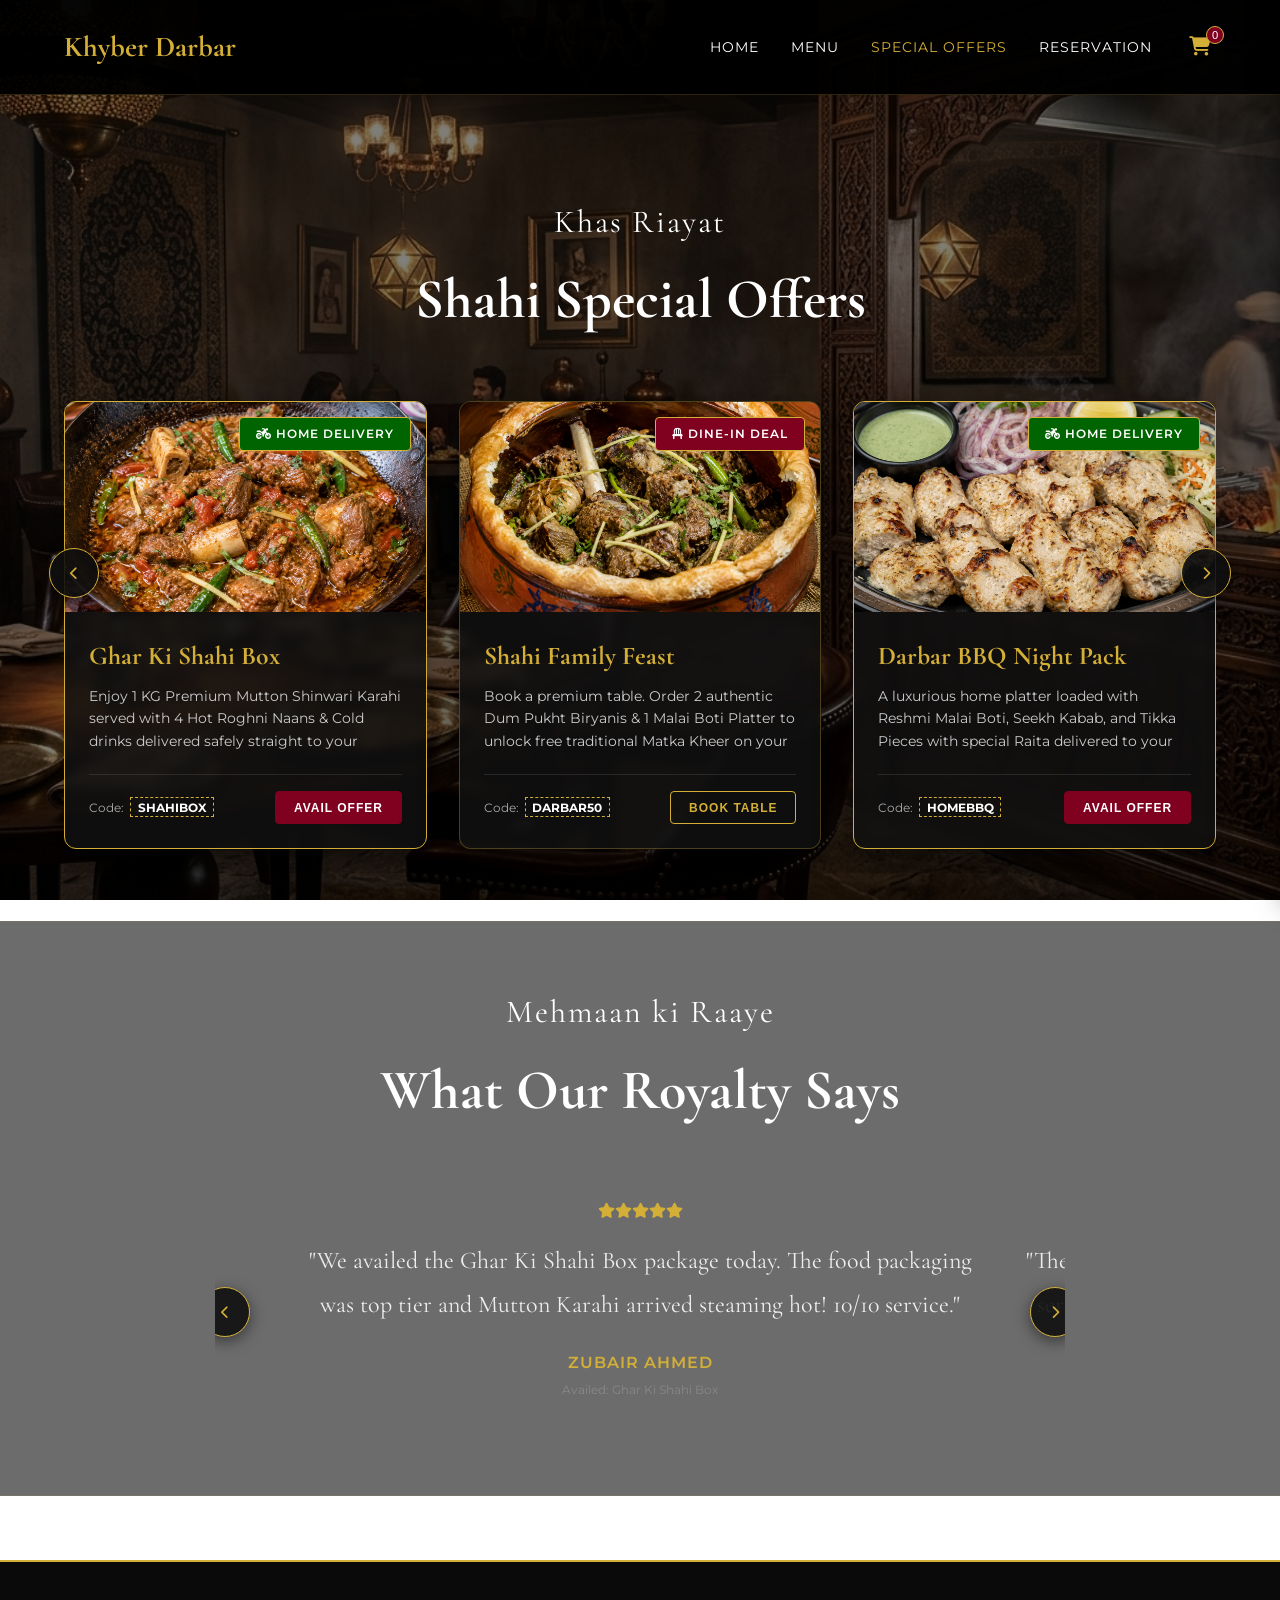
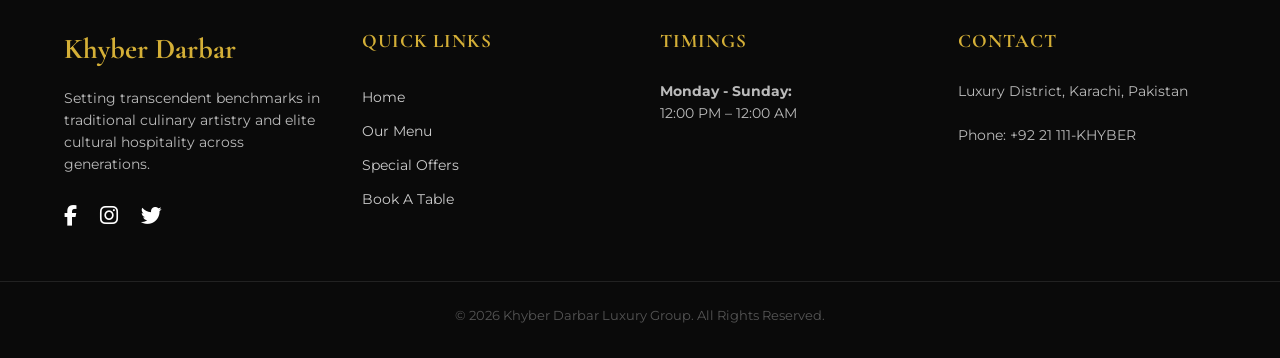
<file: offers.html>
<!DOCTYPE html>
<html lang="en">
<head>
    <meta charset="UTF-8">
    <meta name="viewport" content="width=device-width, initial-scale=1.0">
    <title>Special Offers & Reviews | Khyber Darbar</title>
    
    <link rel="stylesheet" href="https://cdnjs.cloudflare.com/ajax/libs/font-awesome/6.4.0/css/all.min.css">
   
    <link href="https://fonts.googleapis.com/css2?family=Cormorant+Garamond:ital,wght@0,400;0,700;1,400&family=Montserrat:wght@300;400;600&display=swap" rel="stylesheet">
    
    <style>
        :root {
            --primary-color: #800020;    
            --secondary-color: #D4AF37;  
            --bg-white: #FFFFFF;
            --text-dark: #222222;
            --accent-black: #111111;
            --font-display: 'Cormorant Garamond', serif;
            --font-sans: 'Montserrat', sans-serif;
            --transition-smooth: all 0.4s ease;
        }

        *, *::before, *::after { 
            box-sizing: border-box; 
            margin: 0; 
            padding: 0; 
        }

        body { 
            font-family: var(--font-sans); 
            background-image: linear-gradient(rgba(0, 0, 0, 0.5), rgba(0, 0, 0, 0.5)), url('images/hero1.png');
            background-size: cover;
            background-position: center;
            background-attachment: fixed;
            color: #fff; 
            line-height: 1.6; 
            overflow-x: hidden;
            padding-top: 100px;
            min-height: 100vh;
        }

        .container { 
            width: 90%; 
            max-width: 1200px; 
            margin: 0 auto; 
        }

        .navbar { 
            position: fixed; 
            top: 0; 
            left: 0; 
            width: 100%; 
            z-index: 999; 
            padding: 1.5rem 0; 
            background: rgba(0,0,0,0.95);
            border-bottom: 1px solid rgba(212, 175, 55, 0.2);
            transition: var(--transition-smooth);
        }

        .navbar__container { 
            display: flex; 
            justify-content: space-between; 
            align-items: center; 
        }

        .navbar__logo { 
            font-family: var(--font-display); 
            font-size: 1.8rem; 
            color: var(--secondary-color); 
            text-decoration: none; 
            font-weight: 700; 
        }

        .navbar__menu { 
            display: flex; 
            list-style: none; 
            gap: 2rem; 
            align-items: center;
        }

        .navbar__link { 
            color: #fff; 
            text-decoration: none; 
            font-size: 0.85rem; 
            text-transform: uppercase; 
            letter-spacing: 1px; 
            transition: var(--transition-smooth);
        }

        .navbar__link.active, .navbar__link:hover { 
            color: var(--secondary-color); 
        }

        .cart-icon-btn {
            background: transparent;
            border: none;
            color: var(--secondary-color);
            font-size: 1.2rem;
            cursor: pointer;
            position: relative;
            padding: 5px;
        }

        .cart-badge {
            position: absolute;
            top: -5px;
            right: -8px;
            background: var(--primary-color);
            color: white;
            font-size: 0.7rem;
            width: 18px;
            height: 18px;
            border-radius: 50%;
            display: flex;
            align-items: center;
            justify-content: center;
            border: 1px solid var(--secondary-color);
        }

        .navbar__toggle {
            display: none;
            flex-direction: column;
            justify-content: space-between;
            width: 24px;
            height: 18px;
            cursor: pointer;
            z-index: 1000;
        }

        .navbar__toggle .bar {
            height: 2px;
            width: 100%;
            background-color: #fff;
            transition: var(--transition-smooth);
        }

       
        .section-header {
            text-align: center;
            margin-bottom: 2rem;
        }

        .section-header__subtitle {
            font-family: var(--font-display);
            color: white;
            font-size: 2rem;
            text-transform: titlecase;
            letter-spacing: 2px;
        }

        .section-header__title {
            font-family: var(--font-display);
            font-size: 3.5rem;
            color: #fff;
            margin-top: 0.5rem;
        }

      

        .offers-section {
            padding: 3rem 0;
            position: relative;
        }

        .offers-carousel-container {
            overflow: hidden;
            width: 100%;
            padding: 1.5rem 0;
        }

        .offers-track {
            display: flex;
            gap: 2rem;
            transition: transform 0.5s ease-in-out;
            width: 100%;
        }

        .offer-card {
            flex: 0 0 calc(33.333% - 1.34rem); 
            background: rgba(17, 17, 17, 0.85);
            border: 1px solid rgba(212, 175, 55, 0.3);
            border-radius: 12px;
            overflow: hidden;
            box-shadow: 0 15px 35px rgba(0,0,0,0.5);
            transition: var(--transition-smooth);
            backdrop-filter: blur(5px);
        }

        .offer-card:hover {
            transform: translateY(-5px);
            border-color: var(--secondary-color);
        }

        .offer-card__img-container {
            width: 100%;
            height: 210px;
            overflow: hidden;
            position: relative;
        }

        .offer-card__img {
            width: 100%;
            height: 100%;
            object-fit: cover;
            transition: var(--transition-smooth);
        }

        .offer-card:hover .offer-card__img {
            transform: scale(1.06);
        }

        .offer-card__badge {
            position: absolute;
            top: 15px;
            right: 15px;
            background: var(--primary-color);
            color: #fff;
            padding: 0.4rem 1rem;
            font-size: 0.75rem;
            font-weight: 600;
            text-transform: uppercase;
            letter-spacing: 1px;
            border: 1px solid var(--secondary-color);
            border-radius: 4px;
        }

        .offer-card__content {
            padding: 1.5rem;
        }

        .offer-card__title {
            font-family: var(--font-display);
            font-size: 1.6rem;
            color: var(--secondary-color);
            margin-bottom: 0.5rem;
        }

        .offer-card__desc {
            font-size: 0.88rem;
            color: #ccc;
            margin-bottom: 1.5rem;
            height: 65px;
            display: -webkit-box;
            /* -webkit-line-clamp: 3; */
            -webkit-box-orient: vertical;
            overflow: hidden;
        }

        .offer-card__footer {
            display: flex;
            justify-content: space-between;
            align-items: center;
            border-top: 1px solid rgba(255,255,255,0.1);
            padding-top: 1rem;
        }

        .offer-card__code {
            font-size: 0.78rem;
            color: #aaa;
        }

        .offer-card__code strong {
            color: #fff;
            border: 1px dashed var(--secondary-color);
            padding: 0.1rem 0.4rem;
            margin-left: 0.2rem;
        }

        
        .btn {
            display: inline-block;
            padding: 0.55rem 1.1rem;
            font-size: 0.75rem;
            font-weight: 600;
            text-transform: uppercase;
            letter-spacing: 1px;
            cursor: pointer;
            border-radius: 4px;
            transition: var(--transition-smooth);
            text-decoration: none;
            border: 1px solid transparent;
        }

        .btn--primary {
            background: var(--primary-color);
            color: #fff;
            border-color: var(--primary-color);
        }

        .btn--primary:hover {
            background: transparent;
            border-color: var(--secondary-color);
            color: var(--secondary-color);
        }

        .btn--gold {
            background: transparent;
            color: var(--secondary-color);
            border-color: var(--secondary-color);
        }

        .btn--gold:hover {
            background: var(--secondary-color);
            color: #000;
        }

       
        .carousel-control-btn {
            position: absolute;
            top: 55%;
            transform: translateY(-50%);
            background: rgba(15, 15, 15, 0.9);
            border: 1px solid var(--secondary-color);
            color: var(--secondary-color);
            width: 50px;
            height: 50px;
            border-radius: 50%;
            display: flex;
            align-items: center;
            justify-content: center;
            cursor: pointer;
            transition: var(--transition-smooth);
            z-index: 99;
            box-shadow: 0 4px 15px rgba(0,0,0,0.5);
        }

        .carousel-control-btn:hover {
            background: var(--primary-color);
            color: #fff;
        }

        .ctrl-btn--prev { left: -15px; }
        .ctrl-btn--next { right: -15px; }

        .reviews-section {
            padding: 4rem 0;
            background: rgba(10, 10, 10, 0.6);
            border-top: 1px solid rgba(212, 175, 55, 0.1);
            border-bottom: 1px solid rgba(212, 175, 55, 0.1);
            position: relative;
        }

        .reviews-container {
            max-width: 850px;
            margin: 0 auto;
            position: relative;
            overflow: hidden;
            padding: 2rem 4rem; 
        }

        .reviews-wrapper {
            display: flex;
            transition: transform 0.5s ease-in-out;
            width: 100%;
        }

        .review-slide {
            min-width: 100%;
            text-align: center;
            padding: 0 1rem;
        }

        .review-card__text {
            font-family: var(--font-display);
            font-size: 1.5rem;
            
            color: #eee;
            margin-bottom: 1.5rem;
            line-height: 1.8;
        }

        .review-card__author {
            font-size: 1rem;
            font-weight: 600;
            color: var(--secondary-color);
            text-transform: uppercase;
            letter-spacing: 1px;
        }

        .review-card__tag {
            font-size: 0.75rem;
            color: #888;
            margin-top: 0.3rem;
        }

        .review-card__stars {
            color: var(--secondary-color);
            margin-bottom: 1rem;
            font-size: 0.95rem;
        }

        
        .footer { 
            background: #0a0a0a; 
            color: #fff; 
            padding: 4rem 0 2rem; 
            border-top: 2px solid var(--secondary-color);
            margin-top: 4rem;
        }

        .footer-grid {
            display: grid;
            grid-template-columns: repeat(4, 1fr); 
            gap: 2.5rem;
        }

        .footer__col {
            display: flex;
            flex-direction: column;
        }

        .footer__logo { 
            font-family: var(--font-display); 
            color: var(--secondary-color); 
            font-size: 1.8rem; 
            margin-bottom: 1rem; 
        }

        .footer__text { font-size: 0.85rem; color: #bbb; line-height: 1.6;}
        .footer__title { font-family: var(--font-display); color: var(--secondary-color); margin-bottom: 1.5rem; font-size: 1.2rem; text-transform: uppercase; letter-spacing: 1px;}
        .footer__links { list-style: none; }
        .footer__links a { color: #ccc; text-decoration: none; font-size: 0.85rem; line-height: 2.5; transition: var(--transition-smooth); }
        .footer__links a:hover { color: var(--secondary-color); padding-left: 5px;}
        
        .footer__socials { margin-top: 1.5rem; }
        .footer__socials a { color: #fff; margin-right: 1.2rem; font-size: 1.3rem; transition: var(--transition-smooth); }
        .footer__socials a:hover { color: var(--secondary-color); }
        
        .footer__bottom { text-align: center; margin-top: 3rem; font-size: 0.8rem; color: #555; padding-top: 1.5rem; border-top: 1px solid #222;}


        .cart-drawer {
            position: fixed;
            top: 0;
            right: -400px;
            width: 380px;
            height: 100vh;
            background: #111;
            border-left: 2px solid var(--secondary-color);
            box-shadow: -10px 0 30px rgba(0,0,0,0.8);
            z-index: 10000;
            transition: right 0.4s cubic-bezier(0.77, 0, 0.175, 1);
            padding: 2rem;
            display: flex;
            flex-direction: column;
        }

        .cart-drawer.open {
            right: 0;
        }

        .cart-drawer__header {
            display: flex;
            justify-content: space-between;
            align-items: center;
            border-bottom: 1px solid rgba(212, 175, 55, 0.3);
            padding-bottom: 1rem;
            margin-bottom: 1.5rem;
        }

        .cart-drawer__title {
            font-family: var(--font-display);
            color: var(--secondary-color);
            font-size: 1.6rem;
        }

        .cart-drawer__close {
            background: transparent;
            border: none;
            color: #fff;
            font-size: 1.4rem;
            cursor: pointer;
        }

        .cart-drawer__items {
            flex-grow: 1;
            overflow-y: auto;
            padding-right: 5px;
        }

      
        .cart-drawer__items::-webkit-scrollbar {
            width: 4px;
        }
        .cart-drawer__items::-webkit-scrollbar-thumb {
            background: var(--secondary-color);
            border-radius: 10px;
        }

        .cart-item-node {
            background: rgba(255,255,255,0.04);
            padding: 1rem;
            border-radius: 6px;
            margin-bottom: 1rem;
            border-left: 3px solid var(--primary-color);
            position: relative;
        }

        .cart-item-node__title {
            color: var(--secondary-color);
            font-size: 0.95rem;
            margin-bottom: 0.4rem;
            padding-right: 20px;
        }

        .cart-item-node__flex {
            display: flex;
            justify-content: space-between;
            align-items: center;
            font-size: 0.85rem;
        }

        .qty-control {
            display: flex;
            align-items: center;
            gap: 0.5rem;
        }

        .qty-btn {
            background: #222;
            border: 1px solid var(--secondary-color);
            color: #fff;
            width: 24px;
            height: 24px;
            cursor: pointer;
            font-size: 0.8rem;
            border-radius: 3px;
        }

        .cart-item-delete {
            position: absolute;
            top: 10px;
            right: 10px;
            color: #ff4d4d;
            cursor: pointer;
            font-size: 0.85rem;
            background: transparent;
            border: none;
        }

        .cart-drawer__footer {
            border-top: 1px solid rgba(255,255,255,0.1);
            padding-top: 1.5rem;
        }

        /* Responsive Layouts */
        @media screen and (max-width: 992px) {
            .footer-grid { grid-template-columns: repeat(2, 1fr); }
            .offer-card { flex: 0 0 calc(50% - 1rem); }
        }

        @media screen and (max-width: 768px) {
            .navbar__toggle { display: flex; }
            .navbar__menu {
                position: absolute; top: 100%; left: -100%; width: 100%; height: 100vh;
                background: rgba(10, 10, 10, 0.98); flex-direction: column; align-items: center;
                padding-top: 3rem; gap: 2.5rem; transition: all 0.5s ease;
            }
            .navbar__menu.mobile-active { left: 0; }
            .offer-card { flex: 0 0 100%; }
            .footer-grid { grid-template-columns: 1fr; }
            .cart-drawer { width: 100%; right: -100%; }
            .reviews-container { padding: 1.5rem 1rem; }
            .carousel-control-btn { display: none; } 
        }
    </style>
</head>
<body>

    <!-- Navigation Bar -->
    <nav class="navbar">
        <div class="navbar__container container">
            <a href="index.html" class="navbar__logo">Khyber Darbar</a>
            <div class="navbar__toggle" id="mobileMenuBtn">
                <span class="bar"></span><span class="bar"></span><span class="bar"></span>
            </div>
            <ul class="navbar__menu">
                <li><a href="index.html" class="navbar__link">Home</a></li>
                <li><a href="menu.html" class="navbar__link">Menu</a></li>
                <li><a href="offers.html" class="navbar__link active">Special Offers</a></li>
                <li><a href="reservation.html" class="navbar__link">Reservation</a></li>
                <li>
                    <button class="cart-icon-btn" id="openCartIconBtn">
                        <i class="fas fa-shopping-cart"></i>
                        <span class="cart-badge" id="globalCartCount">0</span>
                    </button>
                </li>
            </ul>
        </div>
    </nav>

    <!-- Offers Multi-Slider Section -->
    <section class="offers-section container" style="margin-top: 3rem;">
        <div class="section-header">
            <span class="section-header__subtitle">Khas Riayat</span>
            <h2 class="section-header__title">Shahi Special Offers</h2>
            <div class="section-header__line"></div>
        </div>

        <!-- Carousel Navigation Controls -->
        <button class="carousel-control-btn ctrl-btn--prev" id="prevOfferBtn"><i class="fas fa-chevron-left"></i></button>
        <button class="carousel-control-btn ctrl-btn--next" id="nextOfferBtn"><i class="fas fa-chevron-right"></i></button>

        <div class="offers-carousel-container">
            <div class="offers-track" id="offersTrack">
                
                <!-- OFFER 1: Home Delivery Box -->
                <div class="offer-card" style="border: 1px solid var(--secondary-color);">
                    <div class="offer-card__img-container">
                        <img src="images/Mutton shiwari.png" alt="Ghar Ki Shahi Delivery" class="offer-card__img">
                        <div class="offer-card__badge" style="background:#006400;"><i class="fas fa-motorcycle"></i> Home Delivery</div>
                    </div>
                    <div class="offer-card__content">
                        <h3 class="offer-card__title">Ghar Ki Shahi Box</h3>
                        <p class="offer-card__desc">Enjoy 1 KG Premium Mutton Shinwari Karahi served with 4 Hot Roghni Naans & Cold drinks delivered safely straight to your household.</p>
                        <div class="offer-card__footer">
                            <span class="offer-card__code">Code: <strong>SHAHIBOX</strong></span>
                            <button class="btn btn--primary open-cart-btn" data-item="Ghar Ki Shahi Box" data-price="3850">Avail Offer</button>
                        </div>
                    </div>
                </div>

                <!-- OFFER 2: Table Offer -->
                <div class="offer-card">
                    <div class="offer-card__img-container">
                        <img src="images/dum pukht.png" alt="Family Feast Offer" class="offer-card__img">
                        <div class="offer-card__badge"><i class="fas fa-chair"></i> Dine-In Deal</div>
                    </div>
                    <div class="offer-card__content">
                        <h3 class="offer-card__title">Shahi Family Feast</h3>
                        <p class="offer-card__desc">Book a premium table. Order 2 authentic Dum Pukht Biryanis & 1 Malai Boti Platter to unlock free traditional Matka Kheer on your spot.</p>
                        <div class="offer-card__footer">
                            <span class="offer-card__code">Code: <strong>DARBAR50</strong></span>
                            <button class="btn btn--gold" onclick="window.location.href='reservation.html'">Book Table</button>
                        </div>
                    </div>
                </div>

                <!-- OFFER 3: Home Delivery BBQ Pack -->
                <div class="offer-card" style="border: 1px solid var(--secondary-color);">
                    <div class="offer-card__img-container">
                        <img src="images/malai botti.png" alt="Khyber Platter Home" class="offer-card__img">
                        <div class="offer-card__badge" style="background:#006400;"><i class="fas fa-motorcycle"></i> Home Delivery</div>
                    </div>
                    <div class="offer-card__content">
                        <h3 class="offer-card__title">Darbar BBQ Night Pack</h3>
                        <p class="offer-card__desc">A luxurious home platter loaded with Reshmi Malai Boti, Seekh Kabab, and Tikka Pieces with special Raita delivered to your door.</p>
                        <div class="offer-card__footer">
                            <span class="offer-card__code">Code: <strong>HOMEBBQ</strong></span>
                            <button class="btn btn--primary open-cart-btn" data-item="Darbar BBQ Night Pack" data-price="2490">Avail Offer</button>
                        </div>
                    </div>
                </div>

                <!-- OFFER 4: Table Offer -->
                <div class="offer-card">
                    <div class="offer-card__img-container">
                        <img src="images/malai botti.png" alt="VIP Couple Package" class="offer-card__img">
                        <div class="offer-card__badge"><i class="fas fa-chair"></i> Dine-In Deal</div>
                    </div>
                    <div class="offer-card__content">
                        <h3 class="offer-card__title">VIP Couple Royal setup</h3>
                        <p class="offer-card__desc">Book a lavish premium candle traditional table setup for two and receive complimentary refreshing cold welcome mocktails.</p>
                        <div class="offer-card__footer">
                            <span class="offer-card__code">Code: <strong>ROYALPAIR</strong></span>
                            <button class="btn btn--gold" onclick="window.location.href='reservation.html'">Book Table</button>
                        </div>
                    </div>
                </div>

                <!-- OFFER 5: Home Delivery Deal -->
                <div class="offer-card" style="border: 1px solid var(--secondary-color);">
                    <div class="offer-card__img-container">
                        <img src="images/dum pukht.png" alt="Khyber Biryani Delivery Platter" class="offer-card__img">
                        <div class="offer-card__badge" style="background:#006400;"><i class="fas fa-motorcycle"></i> Home Delivery</div>
                    </div>
                    <div class="offer-card__content">
                        <h3 class="offer-card__title">Shahi Biryani Box Deal</h3>
                        <p class="offer-card__desc">Get 2 Premium Mutton Dum Pukht Biryanis, 2 fresh Mint Raitas, and a 1.5L soft drink bottle delivered directly to your home doorstep.</p>
                        <div class="offer-card__footer">
                            <span class="offer-card__code">Code: <strong>DELIVERYBIRYANI</strong></span>
                            <button class="btn btn--primary open-cart-btn" data-item="Shahi Biryani Box Deal" data-price="1890">Avail Offer</button>
                        </div>
                    </div>
                </div>

                <!-- OFFER 6: Table Offer -->
                <div class="offer-card">
                    <div class="offer-card__img-container">
                        <img src="images/Mutton shiwari.png" alt="Weekday Luxury Dining" class="offer-card__img">
                        <div class="offer-card__badge"><i class="fas fa-chair"></i> Dine-In Deal</div>
                    </div>
                    <div class="offer-card__content">
                        <h3 class="offer-card__title">Royal Weekday Lunch</h3>
                        <p class="offer-card__desc">Indulge in our exquisite Mutton Shinwari Karahi at our restaurant during weekdays from 12:00 PM to 4:00 PM for flat 15% off.</p>
                        <div class="offer-card__footer">
                            <span class="offer-card__code">Code: <strong>LUNCH15</strong></span>
                            <button class="btn btn--gold" onclick="window.location.href='reservation.html'">Book Table</button>
                        </div>
                    </div>
                </div>

            </div>
        </div>
    </section>

    <!-- Reviews Section (Clean Dynamic Look without Cut-Off/Images) -->
    <section class="reviews-section">
        <div class="section-header">
            <span class="section-header__subtitle">Mehmaan ki Raaye</span>
            <h2 class="section-header__title">What Our Royalty Says</h2>
            <div class="section-header__line"></div>
        </div>

        <div class="reviews-container">
            <button class="carousel-control-btn ctrl-btn--prev" id="prevReviewBtn"><i class="fas fa-chevron-left"></i></button>
            <button class="carousel-control-btn ctrl-btn--next" id="nextReviewBtn"><i class="fas fa-chevron-right"></i></button>

            <div class="reviews-wrapper" id="reviewsWrapper">
                <div class="review-slide">
                    <div class="review-card__stars">
                        <i class="fas fa-star"></i><i class="fas fa-star"></i><i class="fas fa-star"></i><i class="fas fa-star"></i><i class="fas fa-star"></i>
                    </div>
                    <p class="review-card__text">"We availed the Ghar Ki Shahi Box package today. The food packaging was top tier and Mutton Karahi arrived steaming hot! 10/10 service."</p>
                    <h4 class="review-card__author">Zubair Ahmed</h4>
                    <p class="review-card__tag">Availed: Ghar Ki Shahi Box</p>
                </div>

                <div class="review-slide">
                    <div class="review-card__stars">
                        <i class="fas fa-star"></i><i class="fas fa-star"></i><i class="fas fa-star"></i><i class="fas fa-star"></i><i class="fas fa-star"></i>
                    </div>
                    <p class="review-card__text">"The Weekday Lunch deal is highly recommended. The Shinwari Karahi served in pure Desi Ghee was fresh, tender, and incredibly satisfying."</p>
                    <h4 class="review-card__author">Ayesha Khan</h4>
                    <p class="review-card__tag">Availed: Royal Weekday Lunch</p>
                </div>
                <div class="review-slide">
                    <div class="review-card__stars">
                        <i class="fas fa-star"></i><i class="fas fa-star"></i><i class="fas fa-star"></i><i class="fas fa-star"></i><i class="fas fa-star"></i>
                    </div>
                    <p class="review-card__text">" I like your food the Weekday Lunch deal is highly recommended. "</p>
                    <h4 class="review-card__author">mira Khan</h4>
                    <p class="review-card__tag">Availed: Royal Weekday Lunch</p>
                </div>
            </div>
        </div>
    </section>

    <!-- Shopping Cart Multi-Item Persistent Drawer Panel -->
    <div class="cart-drawer" id="cartDrawer">
        <div class="cart-drawer__header">
            <h3 class="cart-drawer__title"><i class="fas fa-shopping-bag"></i> Shahi Cart</h3>
            <button class="cart-drawer__close" id="closeCartBtn">&times;</button>
        </div>
        <div class="cart-drawer__items" id="cartItemsContainer">
            <!-- Dynamic multiple persistent list loops here -->
        </div>
        <div class="cart-drawer__footer">
            <h4 style="display:flex; justify-content:space-between; margin-bottom: 1rem; color: #fff;">
                <span>Total Bill:</span>
                <span id="cartTotalPrice">Rs. 0</span>
            </h4>
            <button class="btn btn--primary" style="width: 100%; text-align: center;" id="checkoutBtn">Confirm Delivery Order</button>
        </div>
    </div>

    <!-- Fixed Premium Shared 4-Column Row Footer -->
    <footer class="footer">
        <div class="container footer-grid">
            
            <!-- Col 1 -->
            <div class="footer__col">
                <h3 class="footer__logo">Khyber Darbar</h3>
                <p class="footer__text">Setting transcendent benchmarks in traditional culinary artistry and elite cultural hospitality across generations.</p>
                <div class="footer__socials">
                    <a href="https://www.facebook.com" target="_blank" rel="noopener noreferrer"><i class="fab fa-facebook-f"></i></a>
                    <a href="https://www.instagram.com" target="_blank" rel="noopener noreferrer"><i class="fab fa-instagram"></i></a>
                    <a href="https://www.twitter.com" target="_blank" rel="noopener noreferrer"><i class="fab fa-twitter"></i></a>
                </div>
            </div>
            
            <!-- Col 2 -->
            <div class="footer__col">
                <h4 class="footer__title">Quick Links</h4>
                <ul class="footer__links">
                    <li><a href="index.html">Home</a></li>
                    <li><a href="menu.html">Our Menu</a></li>
                    <li><a href="offers.html">Special Offers</a></li>
                    <li><a href="reservation.html">Book A Table</a></li>
                </ul>
            </div>
            
            <!-- Col 3 -->
            <div class="footer__col">
                <h4 class="footer__title">Timings</h4>
                <p class="footer__text"><strong>Monday - Sunday:</strong><br>12:00 PM – 12:00 AM</p>
            </div>
            
            <!-- Col 4 -->
            <div class="footer__col">
                <h4 class="footer__title">Contact</h4>
                <p class="footer__text">Luxury District, Karachi, Pakistan<br><br>Phone: +92 21 111-KHYBER</p>
            </div>
            
        </div>
        <div class="footer__bottom">
            <p>© 2026 Khyber Darbar Luxury Group. All Rights Reserved.</p>
        </div>
    </footer>
<script>
document.addEventListener("DOMContentLoaded", function() {
    
    // 1. Mobile Navbar Menu Trigger
    const mobileMenuBtn = document.getElementById('mobileMenuBtn');
    const navbarMenu = document.querySelector('.navbar__menu');
    if (mobileMenuBtn && navbarMenu) {
        mobileMenuBtn.addEventListener('click', function() {
            navbarMenu.classList.toggle('mobile-active');
        });
    }

    // 2. Offers Horizontal Multi-Slide Logic 
    const offersTrack = document.getElementById('offersTrack');
    const prevOfferBtn = document.getElementById('prevOfferBtn');
    const nextOfferBtn = document.getElementById('nextOfferBtn');
    let offerIndex = 0;

    function getCardsPerView() {
        if (window.innerWidth <= 768) return 1;
        if (window.innerWidth <= 992) return 2;
        return 3;
    }

    function updateOfferSlider() {
        const cardsPerView = getCardsPerView();
        const totalCards = document.querySelectorAll('.offer-card').length;
        const maxIndex = totalCards - cardsPerView;
        
        if (offerIndex > maxIndex) offerIndex = 0;
        if (offerIndex < 0) offerIndex = maxIndex;

        const cardWidth = document.querySelector('.offer-card')?.clientWidth;
        const gap = 32; 
        if (offersTrack && cardWidth) {
            offersTrack.style.transform = `translateX(-${offerIndex * (cardWidth + gap)}px)`;
        }
    }

    if (nextOfferBtn && prevOfferBtn) {
        nextOfferBtn.addEventListener('click', () => { offerIndex++; updateOfferSlider(); });
        prevOfferBtn.addEventListener('click', () => { offerIndex--; updateOfferSlider(); });
        window.addEventListener('resize', updateOfferSlider);
    }

    // 3. Reviews Carousel Slider Logic (Pure Typography Layout)
    const reviewsWrapper = document.getElementById('reviewsWrapper');
    const reviewSlides = document.querySelectorAll('.review-slide');
    const prevReviewBtn = document.getElementById('prevReviewBtn');
    const nextReviewBtn = document.getElementById('nextReviewBtn');
    let reviewIndex = 0;

    function updateReviewSlider() {
        if (reviewsWrapper && reviewSlides.length > 0) {
            if(reviewIndex >= reviewSlides.length) reviewIndex = 0;
            if(reviewIndex < 0) reviewIndex = reviewSlides.length - 1;
            reviewsWrapper.style.transform = `translateX(-${reviewIndex * 100}%)`;
        }
    }
    if (nextReviewBtn && prevReviewBtn) {
        nextReviewBtn.addEventListener('click', () => { reviewIndex++; updateReviewSlider(); });
        prevReviewBtn.addEventListener('click', () => { reviewIndex--; updateReviewSlider(); });
    }

    // =======================================================
    // 4. PERSISTENT MULTIPLE ITEMS CART LOGIC SYSTEM
    // =======================================================
    const globalCartCount = document.getElementById('globalCartCount');

    // LocalStorage keys ko consistently read karne ka function
    function getCartFromStorage() {
        let currentCart = [];
        try {
            let existingData = localStorage.getItem("KHYBER_DARBAR_CART") || localStorage.getItem("khyberCart") || localStorage.getItem("cart");
            currentCart = existingData ? JSON.parse(existingData) : [];
            if (!Array.isArray(currentCart)) currentCart = [];
        } catch(e) { 
            currentCart = []; 
        }
        return currentCart.filter(item => item && item.name && !isNaN(item.price));
    }

    // Badge update logic
    function updateCartUI() {
        const currentCart = getCartFromStorage();
        const totalCount = currentCart.reduce((total, item) => total + parseInt(item.quantity || item.qty || 1), 0);
        if (globalCartCount) {
            globalCartCount.textContent = totalCount;
        }
    }

    // Save Cart Utility
    function saveCartToStorage(updatedCart) {
        const dataString = JSON.stringify(updatedCart);
        localStorage.setItem("khyberCart", dataString);
        localStorage.setItem("cart", dataString);
        localStorage.setItem("KHYBER_DARBAR_CART", dataString);
        updateCartUI();
    }

    // Universal Add to Cart aur Immediate Redirection Engine
    window.addToCart = function(productName, productPrice) {
        let currentCart = getCartFromStorage();
        const exist = currentCart.find(x => (x.name || '').trim().toLowerCase() === String(productName).trim().toLowerCase());
        
        if (exist) {
            let currentQty = parseInt(exist.quantity || exist.qty || 1);
            exist.quantity = currentQty + 1;
            exist.qty = currentQty + 1;
        } else {
            currentCart.push({ 
                name: String(productName).trim(), 
                price: parseInt(productPrice), 
                qty: 1,
                quantity: 1 
            });
        }
        
        saveCartToStorage(currentCart);
        
        // Sahi aur instant redirect rule
        window.location.assign('cart.html');
    };

    // Click trigger block jo har button par explicit apply hoga
    document.querySelectorAll('.open-cart-btn').forEach(button => {
        button.addEventListener('click', function(e) {
            e.preventDefault();
            e.stopPropagation(); // Conflict ko rokne ke liye
            const itemName = this.getAttribute('data-item');
            const itemPrice = this.getAttribute('data-price');
            if (itemName && itemPrice) {
                window.addToCart(itemName, itemPrice);
            } else {
                // Agar data attributes nahi bhi hain, tab bhi cart page khul jaye
                window.location.assign('cart.html');
            }
        });
    });

    // Initial Badge Render On Page Load
    updateCartUI();

    // =============== CART ICON REDIRECTION FIXED =================
    // Cart Icon button par click karne par cart.html par redirect karne ka logic
    const cartBtn = document.getElementById('openCartIconBtn');
    if (cartBtn) {
        cartBtn.addEventListener('click', function(e) {
            e.preventDefault();
            window.location.href = 'cart.html';
        });
    }
});
</script>
 
</body>
</html>
</file>
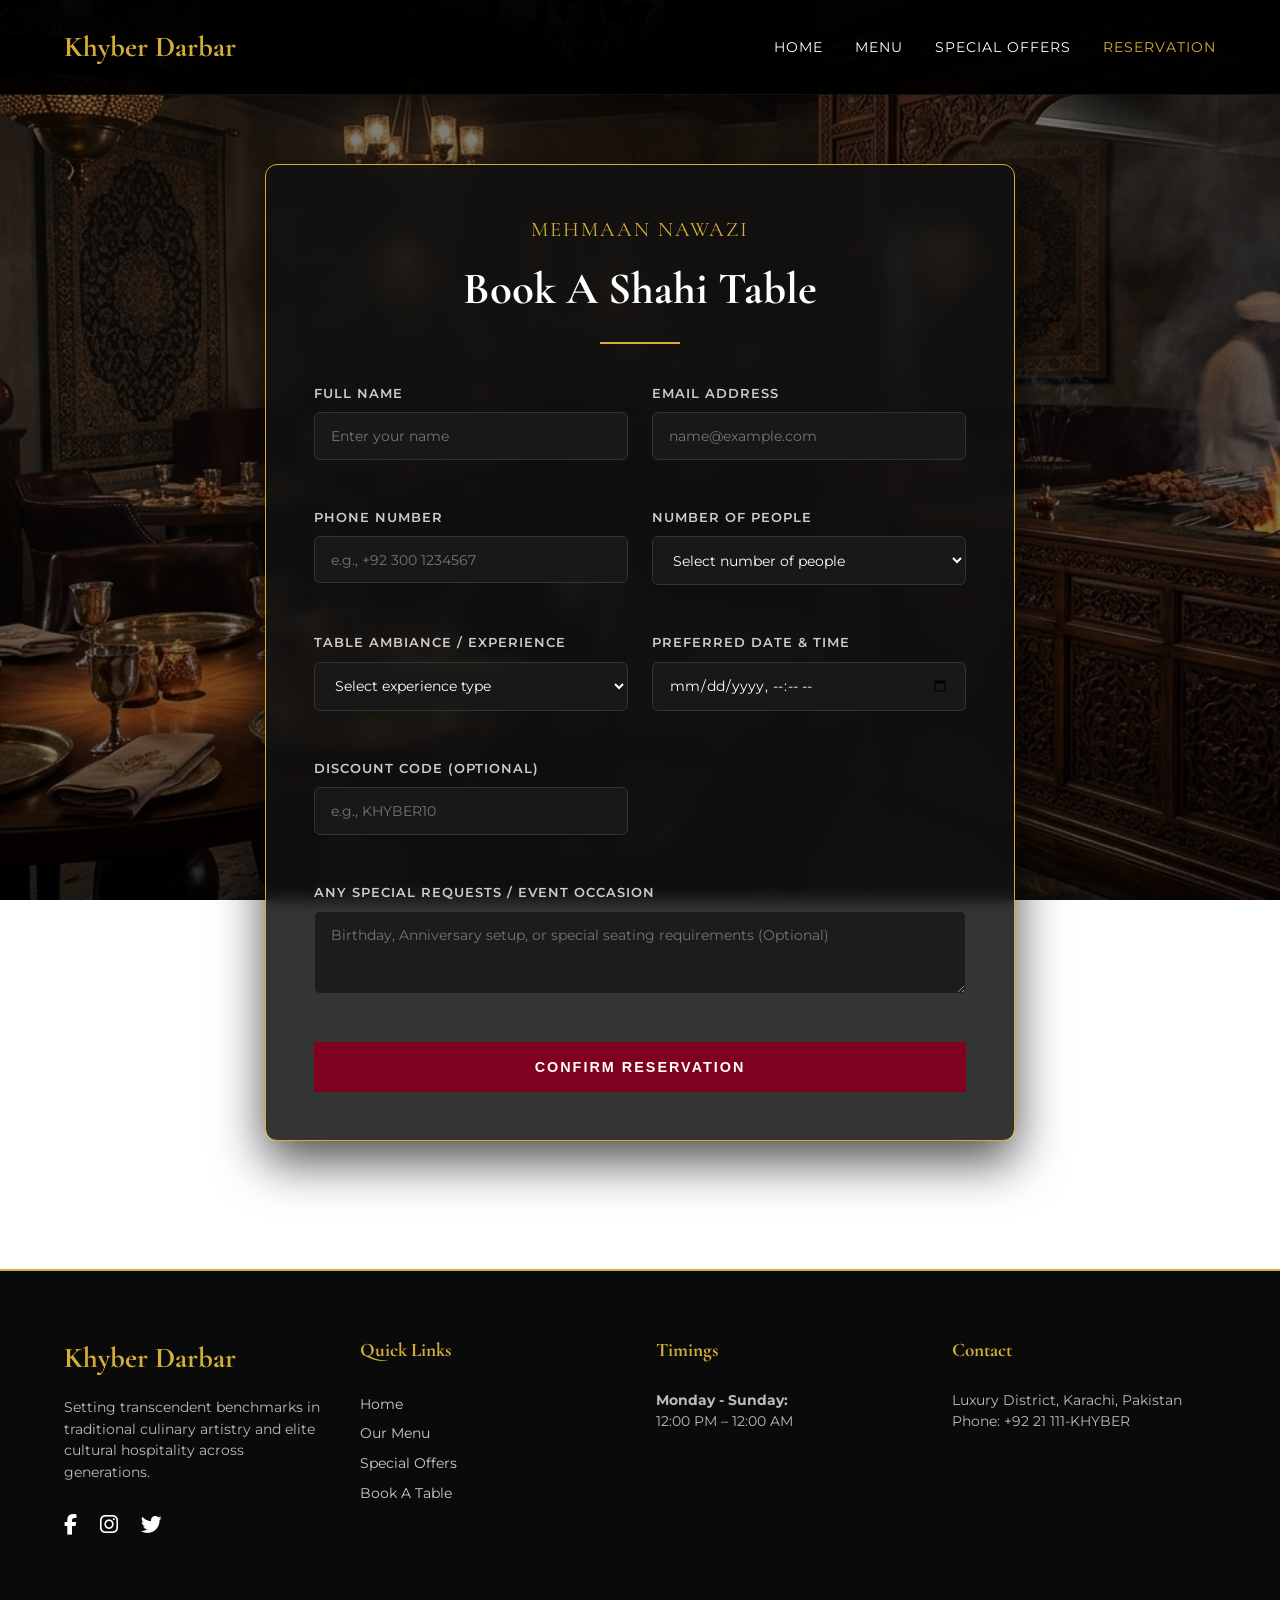
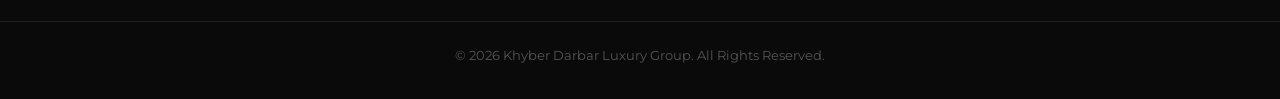
<file: reservation.html>
<!DOCTYPE html>
<html lang="en">
<head>
    <meta charset="UTF-8">
    <meta name="viewport" content="width=device-width, initial-scale=1.0">
    <title>Book A Table | Khyber Darbar</title>
    <link rel="stylesheet" href="https://cdnjs.cloudflare.com/ajax/libs/font-awesome/6.4.0/css/all.min.css">
    <link href="https://fonts.googleapis.com/css2?family=Cormorant+Garamond:ital,wght@0,400;0,700;1,400&family=Montserrat:wght@300;400;600&display=swap" rel="stylesheet">
    
    <style>
        :root {
            --primary-color: #800020;    
            --secondary-color: #D4AF37;  
            --bg-white: #FFFFFF;
            --text-dark: #222222;
            --accent-black: #111111;
            --font-display: 'Cormorant Garamond', serif;
            --font-sans: 'Montserrat', sans-serif;
            --transition-smooth: all 0.4s ease;
        }

        *, *::before, *::after { 
            box-sizing: border-box; 
            margin: 0; 
            padding: 0; 
        }

        body { 
            font-family: var(--font-sans); 
           
            background-image: linear-gradient(rgba(0, 0, 0, 0.5), rgba(0, 0, 0, 0.5)), url('images/hero1.png');
            background-size: cover;
            background-position: center;
            background-attachment: fixed; /* Parallax Effect */
            color: #fff; 
            line-height: 1.6; 
            overflow-x: hidden;
            padding-top: 100px; /* Space for Navbar */
            min-height: 100vh;
        }

         .container {  
            width: 90%; 
            max-width: 1200px; 
            margin: 0 auto; 
         }

.navbar { 
    position: fixed; 
    top: 0; 
    left: 0; 
    width: 100%; 
    z-index: 999; 
    padding: 1.5rem 0; 
    transition: var(--transition-smooth); 
    background: rgba(0,0,0,0.95);
    border-bottom: 1px solid rgba(212, 175, 55, 0.1);
}

.navbar__container { 
    display: flex; 
    justify-content: space-between; 
    align-items: center; 
    width: 90%;
    max-width: 1200px;
    margin: 0 auto;
}

.navbar__logo { 
    font-family: var(--font-display); 
    font-size: 1.8rem; 
    color: var(--secondary-color); 
    text-decoration: none; 
    font-weight: 700; 
}

.navbar__menu { 
    display: flex; 
    list-style: none; 
    gap: 2rem; 
}

.navbar__link { 
    color: #fff; 
    text-decoration: none; 
    font-size: 0.85rem; 
    text-transform: uppercase; 
    letter-spacing: 1px; 
    transition: var(--transition-smooth);
}

.navbar__link.active, .navbar__link:hover { 
    color: var(--secondary-color); 
}

.navbar__actions {
    display: flex;
    align-items: center;
    gap: 1.5rem;
}


.navbar__toggle {
    display: none;
    flex-direction: column;
    justify-content: space-between;
    width: 24px;
    height: 18px;
    cursor: pointer;
}

.navbar__toggle .bar {
    height: 2px;
    width: 100%;
    background-color: #fff;
    transition: var(--transition-smooth);
}

        .reservation-section {
            padding: 4rem 0;
            display: flex;
            justify-content: center; 
            align-items: center;    
            min-height: calc(100vh - 100px);
        }

        .reservation-card {
            background: rgba(17, 17, 17, 0.85); 
            border: 1px solid var(--secondary-color);
            padding: 3rem;
            border-radius: 12px;
            max-width: 750px;
            width: 100%;
            margin: 0 auto; 
            box-shadow: 0 20px 50px rgba(0,0,0,0.7);
            /* Frosted Glass Blur effect */
            backdrop-filter: blur(8px);
            -webkit-backdrop-filter: blur(8px);
        }

        .form-header {
            text-align: center;
            margin-bottom: 2.5rem;
        }

        .form-header__subtitle {
            font-family: var(--font-display);
            color: var(--secondary-color);
            font-size: 1.3rem;
            text-transform: uppercase;
            letter-spacing: 2px;
        }

        .form-header__title {
            font-family: var(--font-display);
            font-size: 2.8rem;
            color: #fff;
            margin-top: 0.5rem;
        }

        .form-header__line {
            width: 80px;
            height: 2px;
            background: var(--secondary-color);
            margin: 1rem auto 0;
        }

       
        .form-grid {
            display: grid;
            grid-template-columns: 1fr 1fr;
            gap: 1.5rem;
        }

        @media (max-width: 650px) {
            .form-grid {
                grid-template-columns: 1fr;
            }
        }

        .form-group {
            margin-bottom: 1.5rem;
        }

        .form-group--full {
            grid-column: span 2;
        }

        @media (max-width: 650px) {
            .form-group--full {
                grid-column: span 1;
            }
        }

        .form-label {
            display: block;
            font-size: 0.8rem;
            text-transform: uppercase;
            letter-spacing: 1px;
            color: #ccc;
            margin-bottom: 0.5rem;
            font-weight: 600;
        }

        .form-control {
            width: 100%;
            padding: 0.85rem 1rem;
            background: rgba(26, 26, 26, 0.9);
            border: 1px solid #333;
            color: #fff;
            font-family: var(--font-sans);
            font-size: 0.9rem;
            border-radius: 6px;
            transition: var(--transition-smooth);
        }

        .form-control:focus {
            outline: none;
            border-color: var(--secondary-color);
            background: #222;
        }

        select.form-control option {
            background: #111;
            color: #fff;
        }

       
        .btn { 
            display: block;
            width: 100%;
            padding: 1rem; 
            font-size: 0.9rem; 
            font-weight: 600; 
            text-transform: uppercase; 
            letter-spacing: 2px;
            cursor: pointer; 
            transition: var(--transition-smooth); 
            border: 1px solid transparent; 
            text-decoration: none;
            text-align: center;
            margin-top: 1rem;
        }

        .btn--primary { 
            background: var(--primary-color); 
            color: #fff; 
            border-color: var(--primary-color);
        }

        .btn--primary:hover { 
            background: transparent; 
            border-color: var(--secondary-color); 
            color: var(--secondary-color); 
        }

      
        .footer { 
            background: #0a0a0a; 
            color: #fff; 
            padding: 4rem 0 2rem; 
            border-top: 2px solid var(--secondary-color);
            margin-top: 4rem;
        }

        .footer__col {
            margin-bottom: 2rem;
        }

        .footer__logo { 
            font-family: var(--font-display); 
            color: var(--secondary-color); 
            font-size: 1.8rem; 
            margin-bottom: 1rem; 
        }

        .footer__text { font-size: 0.85rem; color: #bbb; }
        .footer__title { font-family: var(--font-display); color: var(--secondary-color); margin-bottom: 1.5rem; font-size: 1.2rem; }
        .footer__links { list-style: none; }
        .footer__links a { color: #ccc; text-decoration: none; font-size: 0.85rem; line-height: 2.2; transition: var(--transition-smooth); }
        .footer__links a:hover { color: var(--secondary-color); }
        .footer__socials { margin-top: 1.5rem; }
        .footer__socials a { color: #fff; margin-right: 1.2rem; font-size: 1.3rem; transition: var(--transition-smooth); }
        .footer__socials a:hover { color: var(--secondary-color); }
        .footer__bottom { text-align: center; margin-top: 3rem; font-size: 0.8rem; color: #555; padding-top: 1.5rem; border-top: 1px solid #222;}

        
        .grid { display: grid; gap: 2rem; }
        .grid--4-cols { grid-template-columns: repeat(auto-fit, minmax(220px, 1fr)); }

        
        @media screen and (max-width: 992px) {
            .navbar__menu { gap: 1.2rem; }
        }

       
        @media screen and (max-width: 768px) {
            .reservation-section { padding: 2rem 0; }
            .reservation-card { padding: 1.8rem; }
            .form-header__title { font-size: 2.2rem; }

            
            .navbar__toggle { display: flex; } /* Show Hamburger */
            
            .navbar__menu {
                position: absolute;
                top: 100%;
                left: -100%;
                width: 100%;
                height: 100vh;
                background: rgba(10, 10, 10, 0.98);
                flex-direction: column;
                align-items: center;
                padding-top: 3rem;
                gap: 2.5rem;
                transition: all 0.5s cubic-bezier(0.77,0.2,0.05,1.0);
            }

            
            .navbar__menu.mobile-active {
                left: 0;
            }

            .navbar__link {
                font-size: 1.1rem;
            }
        }
    </style>
</head>
<body>


    <nav class="navbar">
        <div class="navbar__container">
            <a href="index.html" class="navbar__logo">Khyber Darbar</a>
            <ul class="navbar__menu">
                <li><a href="index.html" class="navbar__link ">Home</a></li>
                <li><a href="menu.html" class="navbar__link">Menu</a></li>
                <li><a href="offers.html" class="navbar__link">Special Offers</a></li>
                <li><a href="reservation.html" class="navbar__link active">Reservation</a></li>
            </ul>
            
            </div>
        </div>
    </nav>

    <section class="reservation-section">
        <div class="container">
            <div class="reservation-card">
                
                <div class="form-header">
                    <span class="form-header__subtitle">Mehmaan Nawazi</span>
                    <h2 class="form-header__title">Book A Shahi Table</h2>
                    <div class="form-header__line"></div>
                </div>

                <form id="shahiReservationForm">
                    <div class="form-grid">
                        
                        <div class="form-group">
                            <label class="form-label" for="fullName">Full Name</label>
                            <input type="text" id="fullName" class="form-control" placeholder="Enter your name" required>
                        </div>

                        <div class="form-group">
                            <label class="form-label" for="email">Email Address</label>
                            <input type="email" id="email" class="form-control" placeholder="name@example.com" required>
                        </div>

                        <div class="form-group">
                            <label class="form-label" for="phone">Phone Number</label>
                            <input type="tel" id="phone" class="form-control" placeholder="e.g., +92 300 1234567" required>
                        </div>

                        <div class="form-group">
                            <label class="form-label" for="guestCount">Number of People</label>
                            <select id="guestCount" class="form-control" required>
                                <option value="" disabled selected>Select number of people</option>
                                <option value="1-2">1 to 2 Persons</option>
                                <option value="3-4">3 to 4 Persons</option>
                                <option value="5-6">5 to 6 Persons</option>
                                <option value="7-10">7 to 10 Persons (Family Setup)</option>
                                <option value="10+">More than 10 Persons</option>
                            </select>
                        </div>

                        <div class="form-group">
                            <label class="form-label" for="tableType">Table Ambiance / Experience</label>
                            <select id="tableType" class="form-control" required>
                                <option value="" disabled selected>Select experience type</option>
                                <option value="Local">Local Traditional Table (Takht Setup)</option>
                                <option value="Lavish">Lavish Royal Premium (VIP Fine Dining)</option>
                            </select>
                        </div>

                        <div class="form-group">
                            <label class="form-label" for="resDateTime">Preferred Date & Time</label>
                            <input type="datetime-local" id="resDateTime" class="form-control" required>
                        </div>

                        <!-- Added Discount Code Field -->
                        <div class="form-group">
                            <label class="form-label" for="discountCode">Discount Code (Optional)</label>
                            <input type="text" id="discountCode" class="form-control" placeholder="e.g., KHYBER10">
                        </div>

                        <div class="form-group form-group--full">
                            <label class="form-label" for="notes">Any Special Requests / Event Occasion</label>
                            <textarea id="notes" class="form-control" rows="3" placeholder="Birthday, Anniversary setup, or special seating requirements (Optional)"></textarea>
                        </div>

                    </div>

                    <button type="submit" class="btn btn--primary">Confirm Reservation</button>
                </form>

            </div>
        </div>
    </section>

    <footer class="footer">
        <div class="container grid grid--4-cols">
            <div class="footer__col">
                <h3 class="footer__logo">Khyber Darbar</h3>
                <p class="footer__text">Setting transcendent benchmarks in traditional culinary artistry and elite cultural hospitality across generations.</p>
                <div class="footer__socials">
                    <a href="https://www.facebook.com" target="_blank" rel="noopener noreferrer"><i class="fab fa-facebook-f"></i></a>
                    <a href="https://www.instagram.com" target="_blank" rel="noopener noreferrer"><i class="fab fa-instagram"></i></a>
                    <a href="https://www.twitter.com" target="_blank" rel="noopener noreferrer"><i class="fab fa-twitter"></i></a>
                </div>
            </div>
            <div class="footer__col">
                <h4 class="footer__title">Quick Links</h4>
                <ul class="footer__links">
                    <li><a href="index.html">Home</a></li>
                    <li><a href="menu.html">Our Menu</a></li>
                    <li><a href="offers.html">Special Offers</a></li>
                    <li><a href="reservation.html">Book A Table</a></li>
                </ul>
            </div>
            <div class="footer__col">
                <h4 class="footer__title">Timings</h4>
                <p class="footer__text"><strong>Monday - Sunday:</strong><br>12:00 PM – 12:00 AM</p>
            </div>
            <div class="footer__col">
                <h4 class="footer__title">Contact</h4>
                <p class="footer__text">Luxury District, Karachi, Pakistan<br>Phone: +92 21 111-KHYBER</p>
            </div>
        </div>
        <div class="footer__bottom">
            <p>&copy; 2026 Khyber Darbar Luxury Group. All Rights Reserved.</p>
        </div>
    </footer>

    <script>
        document.addEventListener("DOMContentLoaded", function() {
            
            // Mobile Menu Toggle Logic
            const mobileMenuBtn = document.getElementById('mobile-menu');
            const navbarMenu = document.querySelector('.navbar__menu');
            const navbarLinks = document.querySelectorAll('.navbar__link');

            if (mobileMenuBtn && navbarMenu) {
                mobileMenuBtn.addEventListener('click', function() {
                    navbarMenu.classList.toggle('mobile-active');
                });
            }

            navbarLinks.forEach(function(link) {
                link.addEventListener('click', function() {
                    if (navbarMenu) {
                        navbarMenu.classList.remove('mobile-active');
                    }
                });
            });

            // Handle form submission
            const reservationForm = document.getElementById('shahiReservationForm');
            if (reservationForm) {
                reservationForm.addEventListener('submit', function(e) {
                    e.preventDefault(); 

                    const name = document.getElementById('fullName').value;
                    const guests = document.getElementById('guestCount').value;
                    const experience = document.getElementById('tableType').value;
                    const discount = document.getElementById('discountCode').value.trim();

                    // Craft base alert message
                    let alertMessage = "your table is reserved\n\nThank you " + name + "! Your " + experience + " table setup for " + guests + " has been booked at Khyber Darbar.";
                    
                    // If discount code is provided, append to alert message
                    if (discount !== "") {
                        alertMessage += "\n\nDiscount Code '" + discount.toUpperCase() + "' has been successfully registered with your reservation!";
                    }

                    // Custom Premium browser alert activation
                    alert(alertMessage);
                    
                    // Resetting inputs smoothly
                    reservationForm.reset();
                });
            }
            
        });
    </script>
</body>
</html>
</file>
<file: style.css>
/* ==========================================================================
   COLOR TOKENS & DESIGN SYSTEM VARIABLES
   ========================================================================== */
:root {
    --primary-color: #800020;     /* Premium Maroon */
    --secondary-color: #D4AF37;   /* Luxury Gold */
    --bg-white: #FFFFFF;
    --text-dark: #222222;
    --accent-black: #111111;
    --font-display: 'Cormorant Garamond', serif;
    --font-sans: 'Montserrat', sans-serif;
    --transition-smooth: all 0.4s cubic-bezier(0.25, 0.46, 0.45, 0.94);
}

/* ==========================================================================
   BASE RESETS & GLOBAL STYLES
   ========================================================================== */
*, *::before, *::after { 
    box-sizing: border-box; 
    margin: 0; 
    padding: 0; 
}

body { 
    font-family: var(--font-sans); 
    background: var(--bg-white); 
    color: var(--text-dark); 
    line-height: 1.6; 
    overflow-x: hidden;
}

.container { 
    width: 90%; 
    max-width: 1200px; 
    margin: 0 auto; 
    position: relative;
}

.section-padding { 
    padding: 5rem 0; 
}

/* ==========================================================================
   GRID & LAYOUT COMPONENT SYSTEM
   ========================================================================== */
.grid { 
    display: grid; 
    gap: 2rem; 
}

.grid--4-cols { 
    grid-template-columns: repeat(auto-fit, minmax(250px, 1fr)); 
    align-items: stretch;
}

/* 3-Column Layout Grid for Features Section */
.grid--3-cols {
    display: grid;
    grid-template-columns: repeat(3, 1fr);
    gap: 2.5rem;
    margin-top: 3.5rem;
    align-items: stretch;
}

/* ==========================================================================
   PREMIUM SLIDER SYSTEM
   ========================================================================== */
.featured-slider-container {
    position: relative;
    width: 100%;
    margin-top: 2rem;
    padding: 0 60px; /* Safe zone so arrows don't clip cards */
    box-sizing: border-box;
}

.featured-slider-wrapper {
    overflow: hidden;
    width: 100%;
    padding: 20px 0; /* Extra spacing for hover shadows */
}

.grid--slider {
    display: flex;
    gap: 2rem;
    transition: var(--transition-smooth);
    will-change: transform;
}

/* Food Cards Sizing Inside Slider */
.grid--slider .food-card {
    min-width: calc(25% - 1.5rem); 
    flex-shrink: 0;
    box-sizing: border-box;
}

/* Slider Navigation Controls */
.slider-btn {
    position: absolute;
    top: 50%;
    transform: translateY(-50%);
    width: 50px;
    height: 50px;
    background: #0a0a0a;
    border: 2px solid var(--secondary-color);
    color: var(--secondary-color);
    border-radius: 50%;
    display: flex;
    align-items: center;
    justify-content: center;
    cursor: pointer;
    z-index: 100;
    box-shadow: 0 6px 20px rgba(0, 0, 0, 0.5);
    transition: var(--transition-smooth);
}

.slider-btn:hover {
    background: var(--secondary-color);
    color: #000000;
    box-shadow: 0 0 15px var(--secondary-color);
}

.slider-btn--left { left: 0; }
.slider-btn--right { right: 0; }

/* ==========================================================================
   PRELOADER COMPONENT
   ========================================================================== */
.preloader { 
    position: fixed; 
    top: 0; 
    left: 0; 
    width: 100vw; 
    height: 100vh; 
    background: #000; 
    z-index: 10000; 
    display: flex; 
    flex-direction: column; 
    justify-content: center; 
    align-items: center; 
    transition: opacity 0.4s ease; 
}

.preloader__logo { 
    font-family: var(--font-display); 
    font-size: 2.5rem; 
    color: var(--secondary-color); 
}

.preloader__line { 
    width: 100px; 
    height: 2px; 
    background: var(--secondary-color); 
    margin-top: 1rem; 
}

/* ==========================================================================
   NAVIGATION BAR HEADER SYSTEM
   ========================================================================== */
.navbar { 
    position: fixed; 
    top: 0; 
    left: 0; 
    width: 100%; 
    z-index: 999; 
    padding: 1.5rem 0; 
    transition: var(--transition-smooth); 
    background: rgba(0,0,0,0.95);
    border-bottom: 1px solid rgba(212, 175, 55, 0.1);
}

.navbar__container { 
    display: flex; 
    justify-content: space-between; 
    align-items: center; 
    width: 90%;
    max-width: 1200px;
    margin: 0 auto;
}

.navbar__logo { 
    font-family: var(--font-display); 
    font-size: 1.8rem; 
    color: var(--secondary-color); 
    text-decoration: none; 
    font-weight: 700; 
}

.navbar__menu { 
    display: flex; 
    list-style: none; 
    gap: 2rem; 
}

.navbar__link { 
    color: #fff; 
    text-decoration: none; 
    font-size: 0.85rem; 
    text-transform: uppercase; 
    letter-spacing: 1px; 
    transition: var(--transition-smooth);
}

.navbar__link.active, .navbar__link:hover { 
    color: var(--secondary-color); 
}

.navbar__actions {
    display: flex;
    align-items: center;
    gap: 1.5rem;
}

/* Mobile Hamburger Trigger */
.navbar__toggle {
    display: none;
    flex-direction: column;
    justify-content: space-between;
    width: 24px;
    height: 18px;
    cursor: pointer;
}

.navbar__toggle .bar {
    height: 2px;
    width: 100%;
    background-color: #fff;
    transition: var(--transition-smooth);
}

/* ==========================================================================
   HERO / INTRO SECTION BLOCK
   ========================================================================== */
.hero {
    height: 100vh;
    background-size: cover;
    background-position: center;
    background-repeat: no-repeat;
    display: flex;
    align-items: center;
    justify-content: center;
    text-align: center;
    color: #fff;
    position: relative;
}

.hero__content {
    z-index: 2;
    max-width: 800px;
    padding: 0 1rem;
}

.hero__subtitle {
    font-family: var(--font-display);
    color: var(--secondary-color);
    font-size: 1.5rem;
    margin-bottom: 1rem;
}

.hero__title {
    font-family: var(--font-display);
    font-size: 3.5rem;
    line-height: 1.2;
    margin-bottom: 1.5rem;
}

.hero__desc {
    font-size: 1rem;
    margin-bottom: 2rem;
    color: #ccc;
}

.hero__btns {
    display: flex;
    justify-content: center;
    gap: 1rem;
}

/* ==========================================================================
   GLOBAL SECTION HEADERS
   ========================================================================== */
.section-header {
    text-align: center;
    margin-bottom: 3rem;
}

.section-header__subtitle {
    font-family: var(--font-display);
    color: var(--secondary-color);
    font-size: 1.8rem;
    text-transform: uppercase;
}

.section-header__title {
    font-family: var(--font-display);
    font-size: 2.5rem;
    color: var(--primary-color);
}

.section-header__desc-alt {
    font-family: var(--font-sans);
    font-size: 0.95rem;
    color: #666666;
    max-width: 600px;
    margin: 1rem auto 0 auto;
    line-height: 1.6;
    letter-spacing: 0.5px;
}

/* ==========================================================================
   FOOD CARD COMPONENTS
   ========================================================================== */
.food-card { 
    background: #fff; 
    border: 1px solid rgba(0,0,0,0.1); 
    border-radius: 8px; 
    overflow: hidden; 
    display: flex;
    flex-direction: column; 
    height: 100%; 
    transition: var(--transition-smooth); 
}

.food-card__img-container {
    width: 100%;
    height: 220px;
}

.food-card__img {
    width: 100%;
    height: 100%;
    object-fit: cover;
}

.food-card__content { 
    padding: 1.5rem; 
    display: flex;
    flex-direction: column;
    flex-grow: 1; 
}

.food-card__header {
    display: flex;
    justify-content: space-between;
    align-items: flex-start;
    margin-bottom: 1rem;
    gap: 0.5rem;
}

.food-card__title { 
    font-family: var(--font-display); 
    font-size: 1.25rem; 
    color: var(--accent-black); 
    font-weight: 700;
    transition: var(--transition-smooth);
}

.food-card__price { 
    color: var(--primary-color); 
    font-weight: 600; 
    font-size: 1.1rem;
    white-space: nowrap;
    transition: var(--transition-smooth);
}

.food-card__desc {
    font-size: 0.85rem;
    color: #555;
    margin-bottom: 1.5rem;
    flex-grow: 1; 
    transition: var(--transition-smooth);
}

.food-card__footer {
    display: flex;
    justify-content: center;
    align-items: center;
    margin-top: auto; 
    padding-top: 1rem;
    border-top: 1px solid #f5f5f5;
    transition: var(--transition-smooth);
}

.food-card__rating {
    color: var(--secondary-color);
    font-weight: 600;
    font-size: 0.95rem;
    display: flex;
    align-items: center;
    gap: 5px;
    transition: var(--transition-smooth);
}

/* Food Card Luxury Hover Transitions */
.food-card:hover { 
    transform: translateY(-8px); 
    background-color: var(--primary-color); 
    border-color: var(--secondary-color); 
    box-shadow: 0 15px 35px rgba(128, 0, 32, 0.35); 
}

.food-card:hover .food-card__title { color: #ffffff; }
.food-card:hover .food-card__price { color: var(--secondary-color); }
.food-card:hover .food-card__desc { color: #f0f0f0; }
.food-card:hover .food-card__footer { border-top-color: rgba(255, 255, 255, 0.15); }

/* ==========================================================================
   🎯 NAYA SECTION: WHY CHOOSE US (FEATURES COMPONENTS)
   ========================================================================== */
.features {
    background-color: #fdfbf7; /* Premium off-white segment break */
}

.feature-card {
    background: var(--bg-white);
    padding: 3.5rem 2rem;
    border-radius: 8px;
    text-align: center;
    border: 1px solid rgba(0, 0, 0, 0.05);
    box-shadow: 0 4px 20px rgba(0, 0, 0, 0.02);
    position: relative;
    z-index: 1;
    overflow: hidden;
    transition: var(--transition-smooth);
}

/* Fluid Maroon Fill Animation Background */
.feature-card::before {
    content: '';
    position: absolute;
    top: 0;
    left: 0;
    width: 100%;
    height: 100%;
    background: var(--primary-color);
    z-index: -1;
    transform: translateY(102%);
    transition: var(--transition-smooth);
}

.feature-card__icon {
    font-size: 2.5rem;
    color: var(--secondary-color);
    margin-bottom: 1.5rem;
    display: inline-block;
    transition: var(--transition-smooth);
}

.feature-card__title {
    font-family: var(--font-display);
    font-size: 1.6rem;
    font-weight: 700;
    color: var(--accent-black);
    margin-bottom: 1rem;
    letter-spacing: 0.5px;
    transition: var(--transition-smooth);
}

.feature-card__desc {
    font-family: var(--font-sans);
    font-size: 0.9rem;
    color: #555555;
    line-height: 1.7;
    transition: var(--transition-smooth);
}

/* Dynamic Card Hover Controls */
.feature-card:hover {
    transform: translateY(-10px);
    border-color: var(--secondary-color);
    box-shadow: 0 20px 40px rgba(128, 0, 32, 0.25);
}

.feature-card:hover::before {
    transform: translateY(0);
}

.feature-card:hover .feature-card__icon {
    transform: scale(1.1);
}

.feature-card:hover .feature-card__title { color: var(--bg-white); }
.feature-card:hover .feature-card__desc { color: #e0e0e0; }

/* Active Flag (Stays Gold highlighted until clicked change) */
.feature-card--active {
    border-color: var(--secondary-color);
    box-shadow: 0 15px 35px rgba(128, 0, 32, 0.15);
}

/* ==========================================================================
   BUTTON STRUCTURAL ELEMENTS
   ========================================================================== */
.btn { 
    display: inline-block; 
    padding: 0.6rem 1.5rem; 
    font-size: 0.75rem; 
    font-weight: 600; 
    text-transform: uppercase; 
    cursor: pointer; 
    transition: var(--transition-smooth); 
    border: 1px solid transparent; 
    text-decoration: none;
    letter-spacing: 1px;
}

.btn--primary { 
    background: var(--primary-color); 
    color: #fff; 
}

.btn--primary:hover { 
    background: transparent; 
    border-color: var(--primary-color); 
    color: var(--primary-color); 
}

.btn--secondary { 
    background: transparent; 
    border-color: var(--secondary-color); 
    color: var(--secondary-color); 
}

.btn--secondary:hover { 
    background: var(--secondary-color); 
    color: #000; 
}

/* ==========================================================================
   FOOTER PATTERN LAYOUT
   ========================================================================== */
.footer { 
    background: #0a0a0a; 
    color: #fff; 
    padding: 4rem 0 2rem; 
    margin-top: 4rem;
    border-top: 2px solid var(--secondary-color);
}

.footer__col {
    display: flex;
    flex-direction: column;
}

.footer__logo { 
    font-family: var(--font-display); 
    color: var(--secondary-color); 
    font-size: 1.8rem; 
    margin-bottom: 1rem; 
}

.footer__text { font-size: 0.85rem; color: #bbb; }
.footer__title { font-family: var(--font-display); color: var(--secondary-color); margin-bottom: 1.5rem; font-size: 1.2rem; }
.footer__links { list-style: none; }
.footer__links a { color: #ccc; text-decoration: none; font-size: 0.85rem; line-height: 2.2; transition: var(--transition-smooth); }
.footer__links a:hover { color: var(--secondary-color); }
.footer__socials { margin-top: 1.5rem; }
.footer__socials a { color: #fff; margin-right: 1.2rem; font-size: 1.3rem; transition: var(--transition-smooth); }
.footer__socials a:hover { color: var(--secondary-color); }
.footer__bottom { text-align: center; margin-top: 3rem; font-size: 0.8rem; color: #555; padding-top: 1.5rem; border-top: 1px solid #222;}

/* ==========================================================================
   📱 RESPONSIVE MEDIA QUERIES SYSTEM
   ========================================================================== */
@media screen and (max-width: 1200px) {
    .grid--slider .food-card { min-width: calc(33.333% - 1.34rem); }
    .featured-slider-container { padding: 0 50px; }
}

@media screen and (max-width: 992px) {
    .grid--3-cols {
        grid-template-columns: repeat(2, 1fr);
        gap: 2rem;
    }
}

@media screen and (max-width: 768px) {
    .section-padding { padding: 3.5rem 0; }
    .hero__title { font-size: 2.2rem; }
    .hero__desc { font-size: 0.9rem; }
    .section-header__title { font-size: 2rem; }

    .navbar__toggle { display: flex; }
    
    .navbar__menu {
        position: absolute;
        top: 100%;
        left: -100%;
        width: 100%;
        height: 100vh;
        background: rgba(10, 10, 10, 0.98);
        flex-direction: column;
        align-items: center;
        padding-top: 3rem;
        gap: 2.5rem;
        transition: all 0.5s cubic-bezier(0.77,0.2,0.05,1.0);
    }

    .navbar__menu.mobile-active { left: 0; }
    .navbar__link { font-size: 1.1rem; }
    .navbar__actions .navbar__btn { display: none; }

    /* Slider Mobile Overrides */
    .grid--slider .food-card { min-width: calc(50% - 1rem); }
    .featured-slider-container { padding: 0 45px; }
    .slider-btn { width: 42px; height: 42px; }

    /* Features Grid Stack layer */
    .grid--3-cols {
        grid-template-columns: 1fr;
        gap: 1.5rem;
        margin-top: 2.5rem;
    }
    .feature-card { padding: 2.5rem 1.5rem; }
}

@media screen and (max-width: 500px) {
    .hero__title { font-size: 1.8rem; }
    .hero__btns { flex-direction: column; gap: 0.8rem; width: 100%; }
    .hero__btns .btn { width: 100%; }
    
    .grid--slider .food-card { min-width: 100%; }
    .featured-slider-container { padding: 0 40px; }
}
</file>
